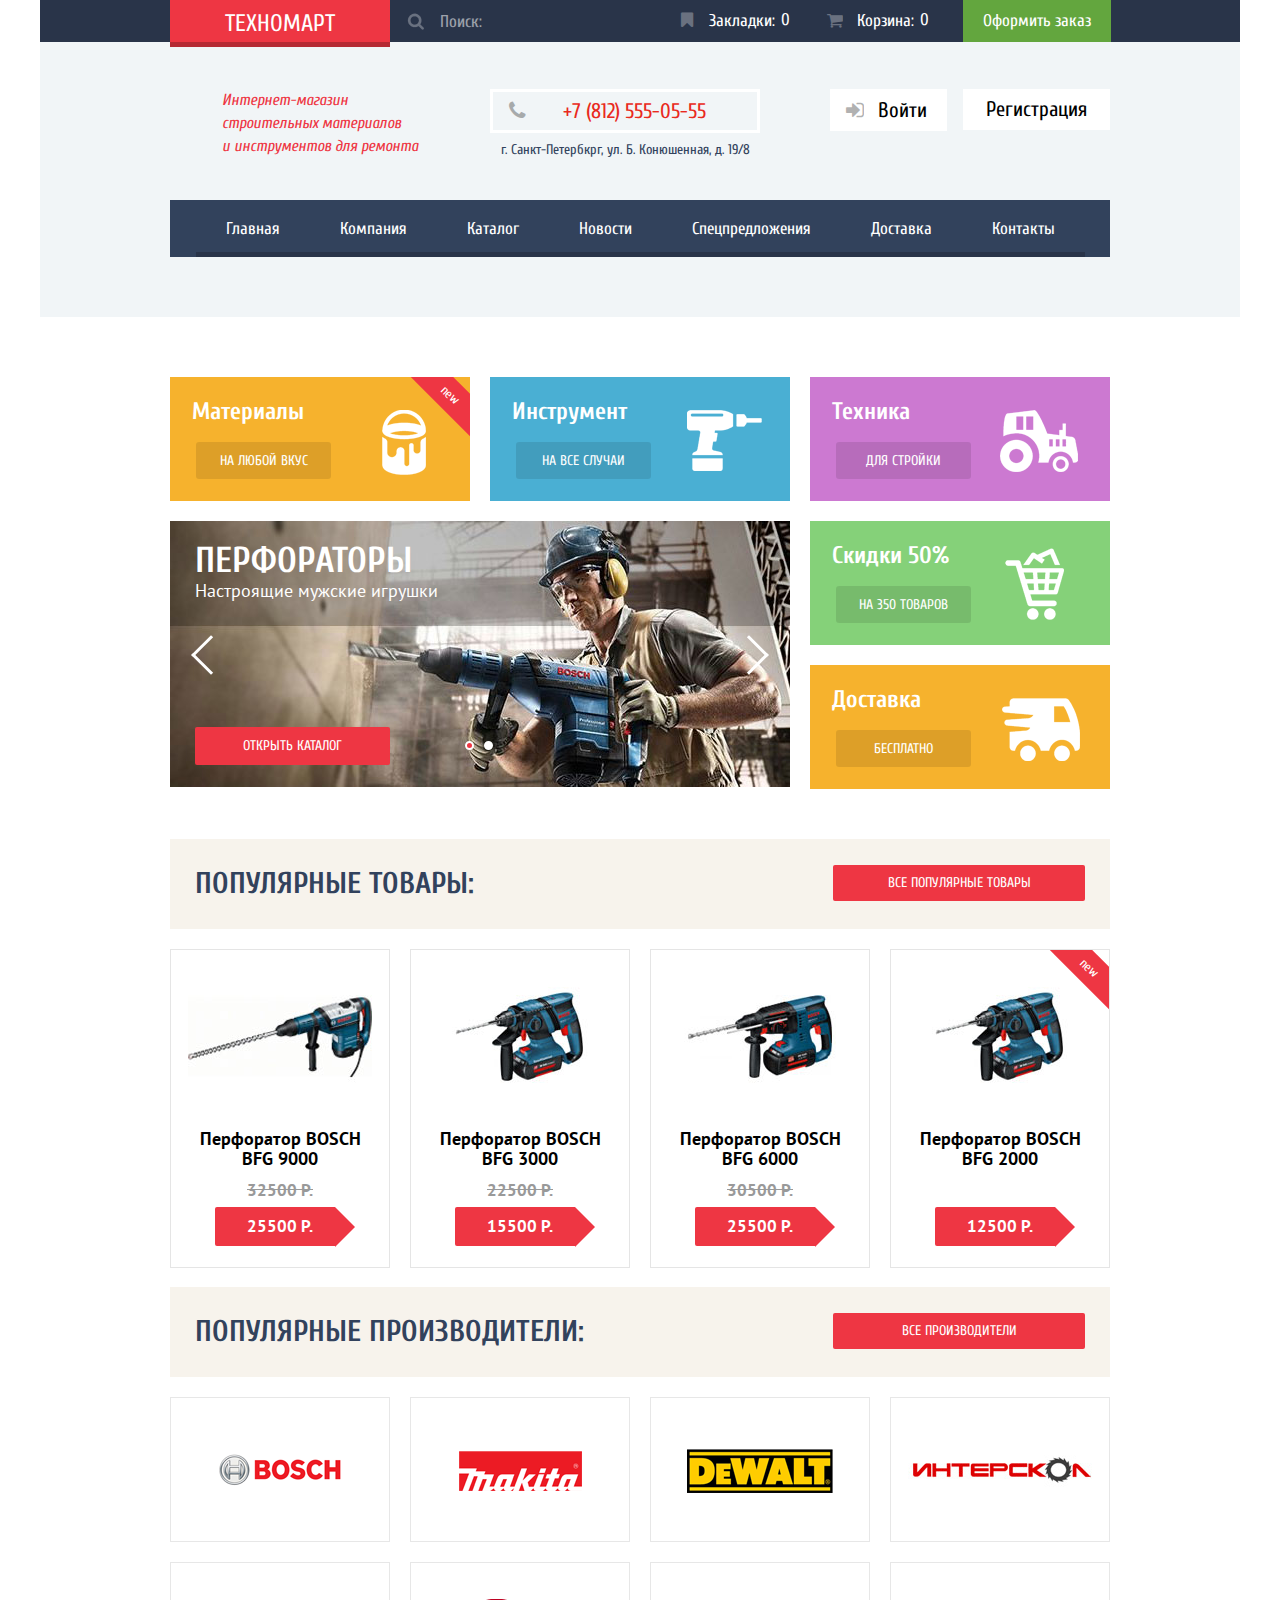
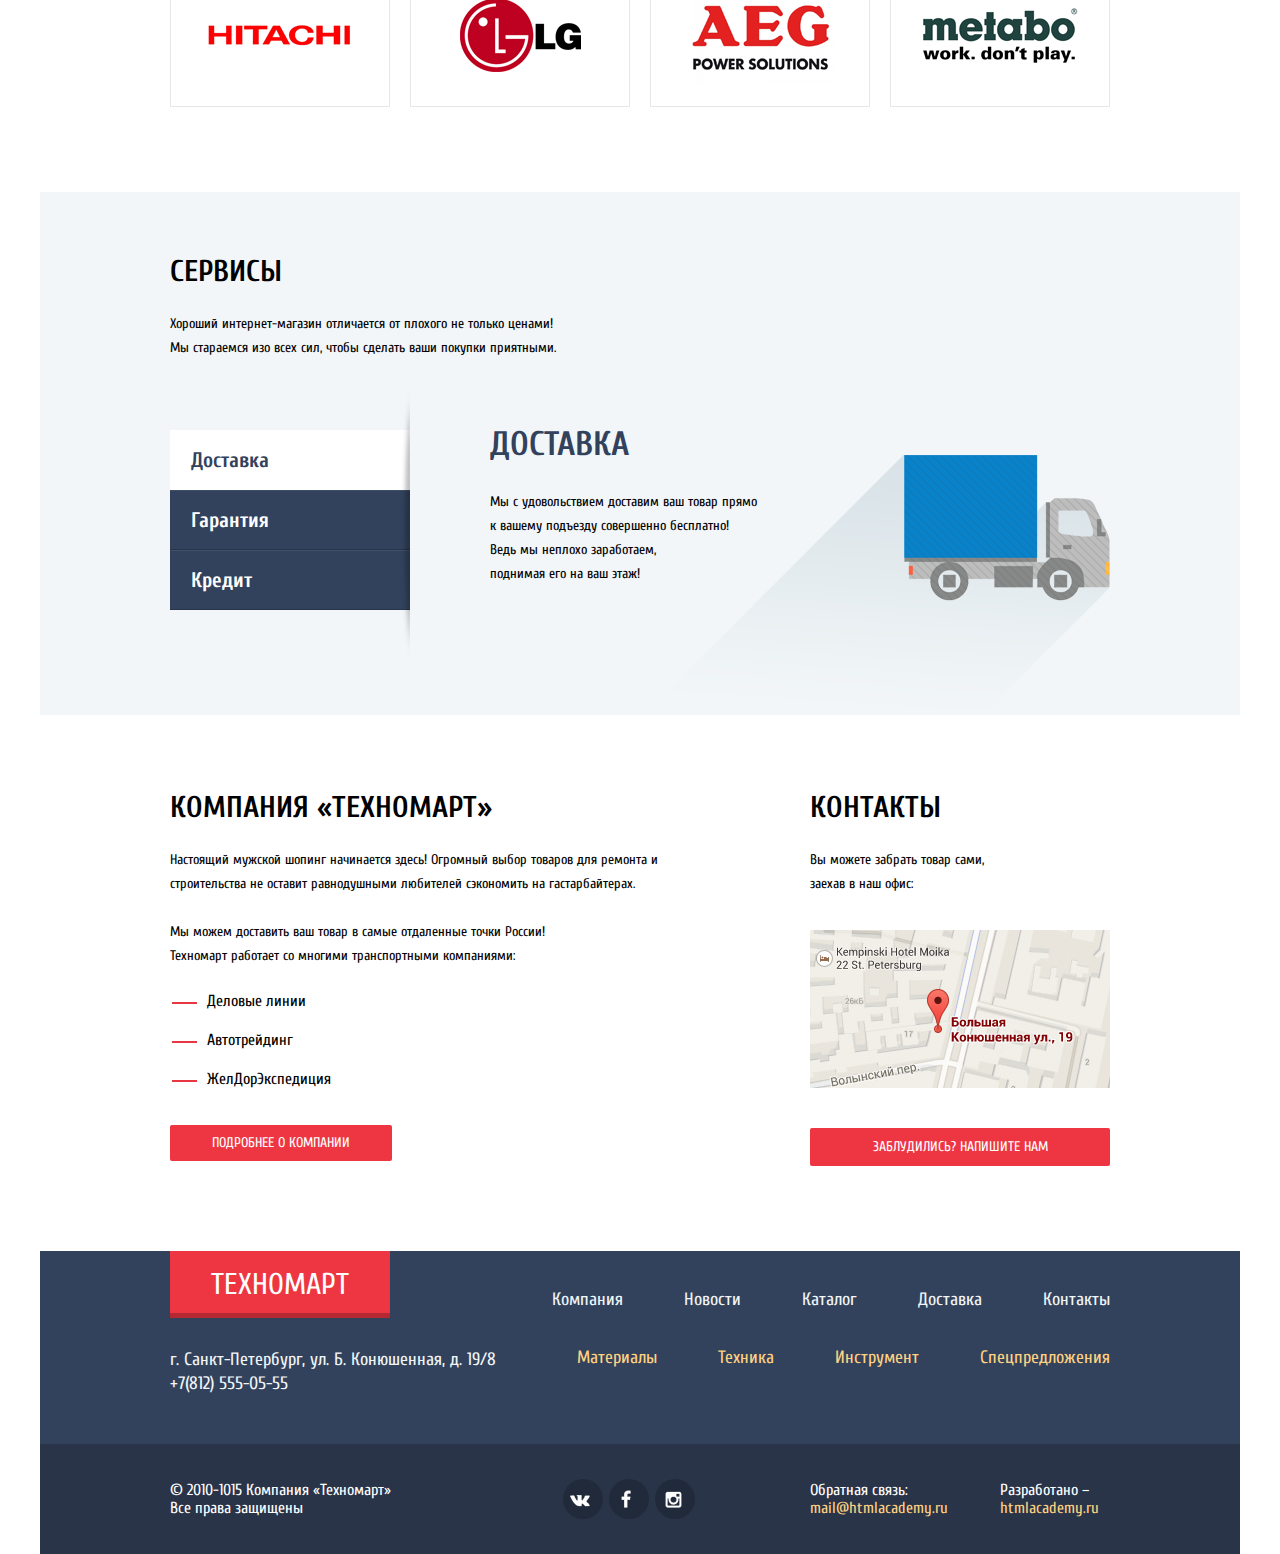
<file: index.html>
<!DOCTYPE html>
<html lang="ru">
  <head>
    <meta charset="utf-8">
    <title>Техномарт Главная</title>
    <link href="https://fonts.googleapis.com/css?family=Cuprum:400,400i,700,700i&subset=cyrillic" rel="stylesheet"> 
    <link href="https://fonts.googleapis.com/css?family=PT+Sans:400,700&subset=cyrillic" rel="stylesheet">
	<link rel="stylesheet" href="css/normalize.css">
    <link href="css/style.css" rel="stylesheet">
  </head>
  
  <body>
    <header>
	  <div class="container clearfix">
	    <div class="info-order-menu">
		  <a class="technomart-logo" href="index.html">Техномарт</a>
          <form class="info-order-form" name="info-order" action="#" method="post" >
            <ul>
			  <li>
			    <input class="search-field" id="search" type="search" name="search-word" placeholder="Поиск:">
			  </li>
			  <li>
                <label for="bookmark"><span class="icon-bookmark"></span>Закладки:</label>
                <input class="bookmark-field" id="bookmark" type="text" name="bookmark-value" value="0">
              </li>
              <li>			
                <label for="basket"><span class="icon-basket"></span>Корзина:</label>
                <input class="basket-field" id="basket" type="text" name="basket-value" value="0">
              </li>
			</ul>
            <button class="order-field" name="order" type="submit">Оформить заказ</button>
          </form>
		</div>
		
		<div class="connection">
		  <p class="connection-info">
            Интернет-магазин строительных материалов<br>
            и инструментов для ремонта
          </p>
		  <div class="connection-office">
		    <p class="phone"><span class="icon-phone"></span>+7 (812) 555-05-55</p>
		    <p class="address">г. Санкт-Петербкрг, ул. Б. Конюшенная, д. 19/8</p>
		  </div>
		  
		  <div class="connection-user clearfix">
		    <a class="user-entry" href="#"><span class="icon-login"></span>Войти</a>
		    <a class="user-registration" href="#">Регистрация</a>
		  </div>
		</div>
		
		<nav class="header-main-menu">
		  <ul>
            <li><a href="index.html">Главная</a></li>
            <li><a href="#">Компания</a></li>
            <li><a href="catalog.html">Каталог</a></li>
            <li><a href="#">Новости</a></li>
			<li><a href="#">Спецпредложения</a></li>
			<li><a href="#">Доставка</a></li>
			<li><a href="#">Контакты</a></li>
          </ul>
		</nav>
	  </div>
	</header>

	<main class="container">
	  <section class="promo clearfix">
        <div class="promo-block promo-materials new">
	      <p>Материалы</p>
	      <a class="promo-btn" href="#">На любой вкус</a>
	    </div>
	  
	    <div class="promo-block promo-instrument">
	      <p>Инструмент</p>
	      <a class="promo-btn" href="#">На все случаи</a>
	    </div>
	  
	    <div class="promo-block promo-technics">
	      <p>Техника</p>
	      <a class="promo-btn" href="#">Для стройки</a>
	    </div>
        
        <div class="promo-slider">
	      <input type="radio" id="promo-slide-1" name="toggle1" checked>
          <input type="radio" id="promo-slide-2" name="toggle1">
        
          <div class="controls-left">
            <label for="promo-slide-1"></label>
            <label for="promo-slide-2"></label>
          </div>
          
          <div class="controls-right">
            <label for="promo-slide-1"></label>
            <label for="promo-slide-2"></label>
          </div>
          
          <div class="active-mark">
            <label for="promo-slide-1"></label>
            <label for="promo-slide-2"></label>
          </div>
          
          <div class="promo-slides">
            <div class="promo-slide-1">  
		      <h2>Перфораторы</h2>
		      <p>Настроящие мужские игрушки</p> 
		    </div>
				
		    <div class="promo-slide-2">
		      <h2>Дрели</h2>
		      <p>Соседям на радость!</p> 
		    </div>
          </div>
		
		  <a class="main-btn" href="#">Открыть каталог</a>
		</div>
	  
	    <div class="promo-block promo-discount">
	      <p>Скидки 50%</p>
	      <a class="promo-btn" href="#">На 350 товаров</a>
	    </div>
	  
	    <div class="promo-block promo-delivery">
	      <p>Доставка</p>
	      <a class="promo-btn" href="#">Бесплатно</a>
	    </div>
	  </section>
	  
	  <section class="popular-products">
	    <div class="popular-header">
		  <h2>Популярные товары:</h2>
		  <a class="main-btn" href="#">Все популярные товары</a>
		  
		</div>
		
		<div class="catalog-item">
		  <div class="wrapper">
            <form class="buy-form" name="buy" action="#" method="post">
              <button class="inner-btn buy-btn" type="submit"><span class="icon-basket"></span><a href="#">Купить</a></button>
              <button class="inner-btn bookmark-btn" type="submit">В закладки</button>
            </form>
            <img src="img/perforator-9000.jpg" width="184" height="164" alt="Перфоратор BOSCH BFG 9000">            
          </div>
          
          <div class="modal-basket">
            <button class="modal-close" type="button">Закрыть</button>
            <p>Товар добавлен в корзину!</p>
            <div class="modal-basket-btn clearfix">
              <a class="main-btn basket-btn-1" href="#">Оформить заказ</a>
              <a class="main-btn basket-btn-2" href="#">Продолжить покупки</a>
            </div>
          </div>
                     
		  <p>Перфоратор BOSCH BFG 9000</p>
		  <p class="catalog-old-price">32500 р.</p>
		  <p class="catalog-price">25500 р.</p>
		</div>
		  
		<div class="catalog-item">
		  <div class="wrapper">
            <form class="buy-form" name="buy" action="#" method="post" >
              <button class="inner-btn buy-btn" type="submit"><span class="icon-basket"></span><a href="#">Купить</a></button>
              <button class="inner-btn bookmark-btn" type="submit">В закладки</button>
            </form>
              <img src="img/perforator-3000.jpg" width="184" height="164" alt="Перфоратор BOSCH BFG 3000">              
          </div>
          
          <div class="modal-basket">
            <button class="modal-close" type="button">Закрыть</button>
            <p>Товар добавлен в корзину!</p>
            <div class="modal-basket-btn clearfix">
              <a class="main-btn basket-btn-1" href="#">Оформить заказ</a>
              <a class="main-btn basket-btn-2" href="#">Продолжить покупки</a>
            </div>
          </div>
          
		  <p>Перфоратор BOSCH BFG 3000</p>
		  <p class="catalog-old-price">22500 р.</p>
		  <p class="catalog-price">15500 р.</p>
	    </div>
		  
		<div class="catalog-item">
		  <div class="wrapper">
            <form class="buy-form" name="buy" action="#" method="post" >
              <button class="inner-btn buy-btn" type="submit"><span class="icon-basket"></span><a href="#">Купить</a></button>
              <button class="inner-btn bookmark-btn" type="submit">В закладки</button>
            </form>
            <img src="img/perforator-6000.jpg" width="184" height="164" alt="Перфоратор BOSCH BFG 6000">              
         </div>
         
         <div class="modal-basket">
            <button class="modal-close" type="button">Закрыть</button>
            <p>Товар добавлен в корзину!</p>
            <div class="modal-basket-btn clearfix">
              <a class="main-btn basket-btn-1" href="#">Оформить заказ</a>
              <a class="main-btn basket-btn-2" href="#">Продолжить покупки</a>
            </div>
          </div>
         
		 <p>Перфоратор BOSCH BFG 6000</p>
		 <p class="catalog-old-price">30500 р.</p>
		 <p class="catalog-price">25500 р.</p>
	    </div>
		  
		<div class="catalog-item new">
		  <div class="wrapper">
            <form class="buy-form" name="buy" action="#" method="post" >
              <button class="inner-btn buy-btn" type="submit"><span class="icon-basket"></span><a href="#">Купить</a></button>
              <button class="inner-btn bookmark-btn" type="submit">В закладки</button>
            </form>
            <img src="img/perforator-2000.jpg" width="184" height="164" alt="Перфоратор BOSCH BFG 2000">              
         </div>
         
         <div class="modal-basket">
            <button class="modal-close" type="button">Закрыть</button>
            <p>Товар добавлен в корзину!</p>
            <div class="modal-basket-btn clearfix">
              <a class="main-btn basket-btn-1" href="#">Оформить заказ</a>
              <a class="main-btn basket-btn-2" href="#">Продолжить покупки</a>
            </div>
          </div>
         
		 <p>Перфоратор BOSCH BFG 2000</p>
		 <p class="catalog-old-price"></p>
		 <p class="catalog-price">12500 р.</p>
	   </div>		  	   		  
	 
	  </section>
	  
	  <section class="popular-brends">
        <div class="popular-header">
		  <h2>Популярные производители:</h2>
		  <a class="main-btn" href="#">Все производители</a>
		</div>
        
        <div class="container">
		  <a class="brend-item" href="#">
            <img src="img/logo-bosch.png" width="126" height="37" alt="Компания BOSCH">
          </a>
          <a class="brend-item" href="#">
            <img src="img/logo-makita.png" width="123" height="40" alt="Компания Makita">
          </a>
          <a class="brend-item" href="#">
            <img src="img/logo-DeWalt.png" width="146" height="44" alt="Компания DeWALT">
          </a>
          <a class="brend-item" href="#">
            <img src="img/logo-interscol.png" width="184" height="32" alt="Компания Интерскол">
          </a>
          <a class="brend-item" href="#">
            <img src="img/logo-hitachi.png" width="169" height="31" alt="Компания Hitachi">
          </a>
		  <a class="brend-item" href="#">
            <img src="img/logo-LG.png" width="121" height="73" alt="Компания LG">
          </a>
          <a class="brend-item" href="#">
            <img src="img/logo-AEG.png" width="151" height="96" alt="Компания AEG Power Solution">
          </a>
          <a class="brend-item" href="#">
            <img src="img/logo-metabo.png" width="155" height="55" alt="Компания Metabowerke">
          </a>            
		</div>
      </section>
	  
	  <section class="service-descript">
        <div class="service-block">
          <h2>Сервисы</h2>
          <p>
            Хороший интернет-магазин отличается от плохого не только ценами!
            Мы стараемся изо всех сил, чтобы сделать ваши покупки приятными.
          </p>
        </div>
        
        <div class="service-slider clearfix">
		
		  <input type="radio" id="service-slide-1" name="toggle2" checked>
          <input type="radio" id="service-slide-2" name="toggle2">
          <input type="radio" id="service-slide-3" name="toggle2">
        
          <div class="service-slider-controls">
            <ul>
			  <li><label for="service-slide-1">Доставка</label></li>
              <li><label for="service-slide-2">Гарантия</label></li>
              <li><label for="service-slide-3">Кредит</label></li>
			</ul>
          </div>
		  
          <div class="service-slides">
            <div class="service-slide-1">
              <h2>Доставка</h2>
              <p>
                Мы с удовольствием доставим ваш товар прямо
                к вашему подъезду совершенно бесплатно!<br>
                Ведь мы неплохо заработаем,<br>
                поднимая его на ваш этаж!
              </p>
		    </div>
		
		    <div class="service-slide-2">
              <h2>Гарантия</h2>
              <p>
                Если купленный у нас товар поломается или заискрит,<br>
			    а также в случае пожара, спровоцированного его возгоранием,
			    вы всегда можете быть уверены в нашей гарантии.
			    Мы обменяем сгоревший товар на новый.<br>
			    Дом уж восстановите как-нибудь сами.
              </p>
		    </div>
		
		    <div class="service-slide-3">
              <h2>Кредит</h2>
              <p>
                Залезть в долговую яму стало проще!<br>
			    Кредитные консультанты придут к вам на помощь.
              </p>
              <a class="main-btn" href="">Отправить заявку</a>
            </div>
          </div>
        </div>  
	  </section>
	  
	  <section class="info-contacts clearfix">
        <div class="info-technomart">
          <h2>Компания <q>Техномарт</q></h2>
          <p>
            Настоящий мужской шопинг начинается здесь! Огромный выбор товаров для ремонта
            и строительства не оставит равнодушными любителей сэкономить на гастарбайтерах.
          </p>
          <p>
            Мы можем доставить ваш товар в самые отдаленные точки России!<br>
            Техномарт работает со многими транспортными компаниями:
          </p>
          
          <ul>
            <li>Деловые линии</li>
            <li>Автотрейдинг</li>
            <li>ЖелДорЭкспедиция</li>
          </ul>
          
          <a class="main-btn" href="#">Подробнее о компании</a>
        </div>
        
        <div class="contacts-technomart">
          <h2>Контакты</h2>
          <p>
            Вы можете забрать товар сами,<br>
            заехав в наш офис:
          </p>
          
          <a class="open-map" href="#">
            <img src="img/map.jpg" width="300" height="158" alt="Техномарт на карте города">
          </a>
          <a class="main-btn mail-btn" href="#">Заблудились? Напишите нам</a>
        </div>
        
        <div class="modal-map">
          <button class="modal-close" type="button">Закрыть</button>
          <iframe src="https://www.google.com/maps/embed?pb=!1m18!1m12!1m3!1d3996.995447404222!2d30.311175299625404!3d59.94047630778455!2m3!1f0!2f0!3f0!3m2!1i1024!2i768!4f13.1!3m3!1m2!1s0x4696310fca5ba729%3A0xea9c53d4493c879f!2z0JHQvtC70YzRiNCw0Y8g0JrQvtC90Y7RiNC10L3QvdCw0Y8g0YPQuy4sIDE5LCDQodCw0L3QutGCLdCf0LXRgtC10YDQsdGD0YDQsywgMTkxMTg2!5e0!3m2!1sru!2sru!4v1472500054270" width="940" height="450" style="border:0" allowfullscreen></iframe>
        </div>
        
        <div class="modal-mail">
          <button class="modal-close" type="button">Закрыть</button>
          <form class="mail-form" name="email-message" action="#" method="post">
            <div class="mail-wrapper">
              <label for="mail-name">Ваше имя:</label>
              <input class="message-name" id="mail-name" type="text" name="user-name" placeholder="Представьтесь, пожалуйста" required>
            </div>
            
            <div class="mail-wrapper">
              <label for="email">Ваш e-mail:</label>
              <input class="message-email" id="email" type="text" name="user-email" placeholder="Для отправки ответа" required>
            </div>
            
            <div class="mail-wrapper">
              <label for="mail-text">Текст письма:</label>
              <textarea class="message-text" id="mail-text" name="user-mail" placeholder="В свободной форме"></textarea>
            </div>
            </form>
            <div class="mail-submit">
              <button class="main-btn submit-btn" type="submit" form="mail-form">Отправить</button> 
            </div>
          
        </div>
        
	  </section>
    </main>
	
	<footer class="container clearfix">
	  <div class="footer-contacts-menu clearfix">
	    <div class="footer-contacts">
          <a class="technomart-logo">Техномарт</a>
          <p>
            г. Санкт-Петербург, ул. Б. Конюшенная, д. 19/8
            +7(812) 555-05-55
          </p>
        </div>
          
        <div class="footer-menu">
          <nav class="footer-main-menu">
		    <ul>
              <li><a href="#">Компания</a></li>
              <li><a href="#">Новости</a></li>
              <li><a href="catalog.html">Каталог</a></li>
              <li><a href="#">Доставка</a></li>
		      <li><a href="#">Контакты</a></li>
            </ul>
		  </nav>
          
          <nav class="footer-promo-menu">
		    <ul>
              <li><a href="#">Материалы</a></li>
              <li><a href="#">Техника</a></li>
              <li><a href="#">Инструмент</a></li>
              <li><a href="#">Спецпредложения</a></li>
		    </ul>
	      </nav>
        </div>
      </div> 
	  	  
	  <div class="footer-requisites clearfix">
        <div class="footer-copyright">
          <p>
            &copy; 2010-1015 Компания <q>Техномарт</q>
            Все права защищены
          </p>
        </div>
        
       <div class="footer-link">
          <p>
            Разработано &ndash;
            <a href="http://htmlacademy.ru" target="_blank">htmlacademy.ru</a>
          </p> 
        </div>
        
        <div class="footer-link">
          <p>
            Обратная связь:
            <a href="mailto:mail@htmlacademy.ru">mail@htmlacademy.ru</a>
          </p> 
        </div>
                
        <div class="footer-social">
          <a class="social-btn social-btn-vk" href="#">vk</a>
          <a class="social-btn social-btn-fb" href="#">fb</a>
          <a class="social-btn social-btn-inst" href="#">inst</a>
        </div>
      </div>
	</footer>
	
	<script src="js/popup-basket.js"></script>
	<script src="js/popup-mail.js"></script>
    <script src="js/popup-map.js"></script>
	
  </body>
</html>
</file>
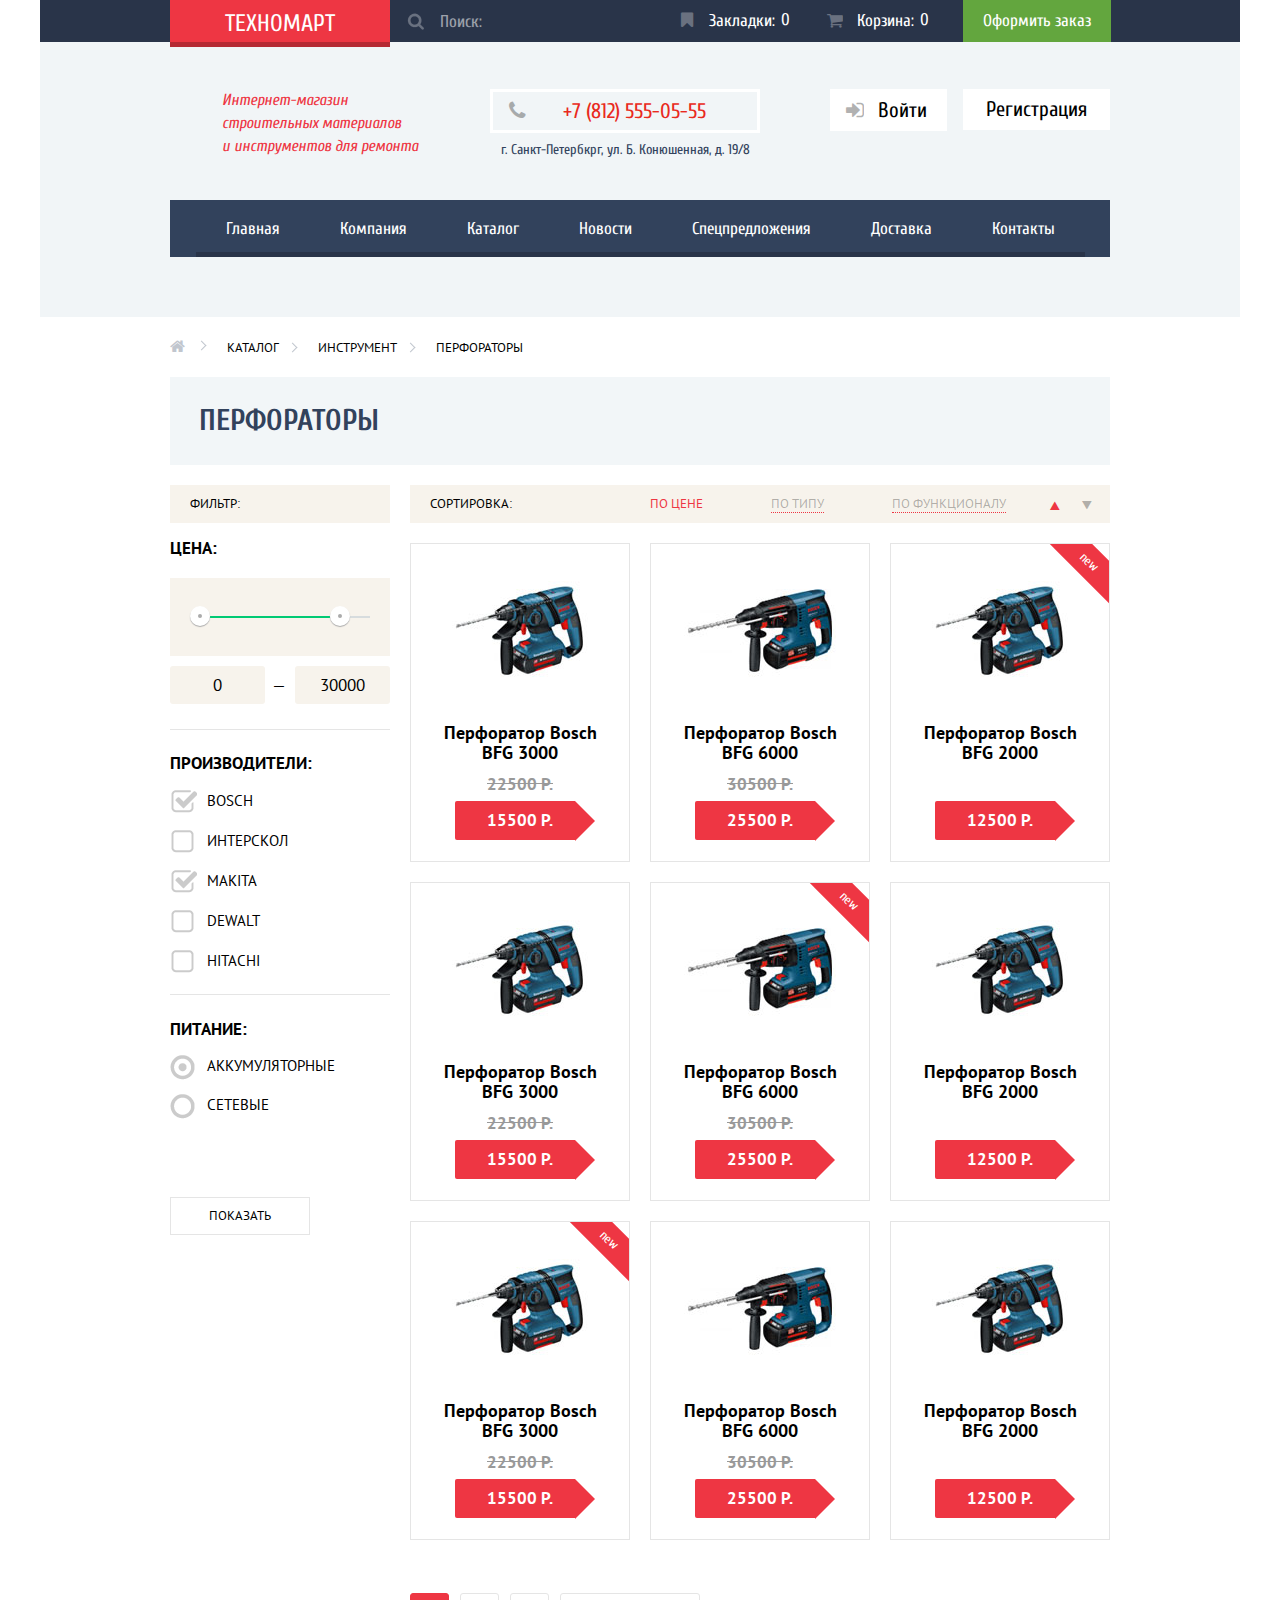
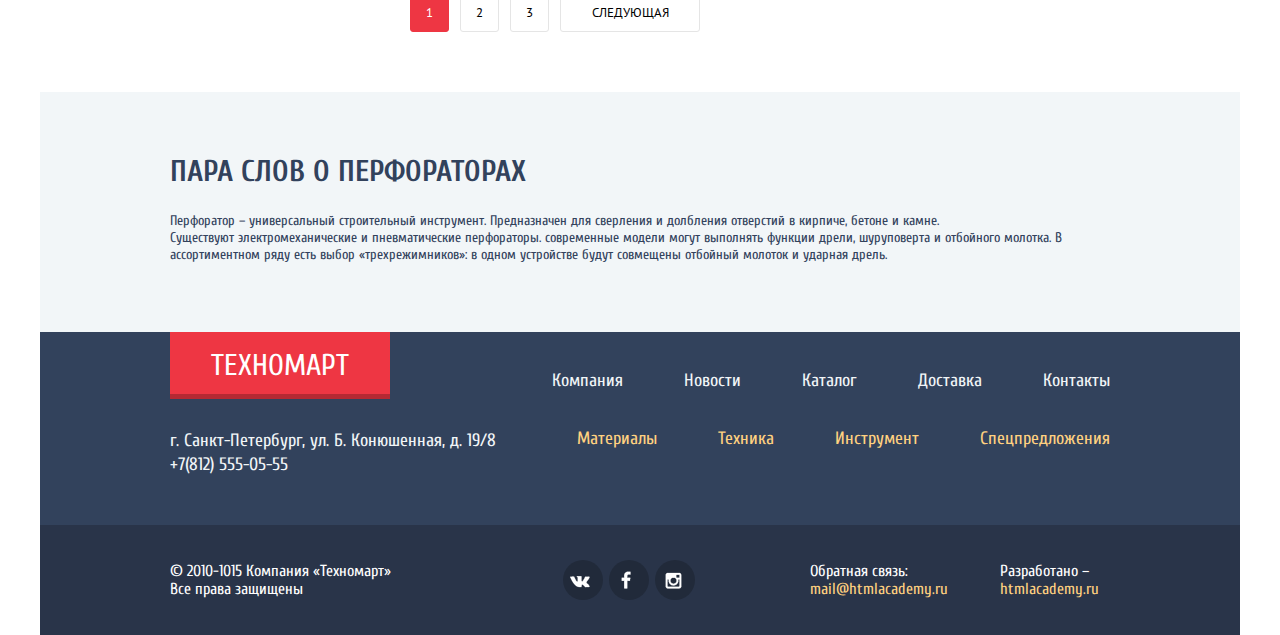
<file: catalog.html>
<!DOCTYPE html>
<html lang="ru">
  <head>
    <meta charset="utf-8">
    <title>Техномарт Каталог</title>
    <link href="https://fonts.googleapis.com/css?family=Cuprum:400,400i,700,700i&subset=cyrillic" rel="stylesheet"> 
    <link href="https://fonts.googleapis.com/css?family=PT+Sans:400,700&subset=cyrillic" rel="stylesheet">
	<link rel="stylesheet" href="css/normalize.css">
    <link href="css/style.css" rel="stylesheet">
  </head>
  
  <body>
    <header>
	  <div class="container clearfix">
	    <div class="info-order-menu">
		  <a class="technomart-logo" href="index.html">Техномарт</a>
          <form class="info-order-form" name="info-order" action="#" method="post" >
            <ul>
			  <li>
			    <input class="search-field" id="search" type="search" name="search-word" placeholder="Поиск:">
			  </li>
			  <li>
                <label for="bookmark"><span class="icon-bookmark"></span>Закладки:</label>
                <input class="bookmark-field" id="bookmark" type="text" name="bookmark-value" value="0">
              </li>
              <li>			
                <label for="basket"><span class="icon-basket"></span>Корзина:</label>
                <input class="basket-field" id="basket" type="text" name="basket-value" value="0">
              </li>
			</ul>
            <button class="order-field" name="order" type="submit">Оформить заказ</button>
          </form>
		</div>
		
		<div class="connection">
		  <p class="connection-info">
            Интернет-магазин строительных материалов<br>
            и инструментов для ремонта
          </p>
		  <div class="connection-office">
		    <p class="phone"><span class="icon-phone"></span>+7 (812) 555-05-55</p>
		    <p class="address">г. Санкт-Петербкрг, ул. Б. Конюшенная, д. 19/8</p>
		  </div>
		  
		  <div class="connection-user clearfix">
		    <a class="user-entry" href="#"><span class="icon-login"></span>Войти</a>
		    <a class="user-registration" href="#">Регистрация</a>
		  </div>
		</div>
		
		<nav class="header-main-menu">
		  <ul>
            <li><a href="index.html">Главная</a></li>
            <li><a href="#">Компания</a></li>
            <li><a href="catalog.html">Каталог</a></li>
            <li><a href="#">Новости</a></li>
			<li><a href="#">Спецпредложения</a></li>
			<li><a href="#">Доставка</a></li>
			<li><a href="#">Контакты</a></li>
          </ul>
		</nav>
	  </div>
	</header>

	<main class="container clearfix">
	  <section class="inner-header">
        <ul class="breadcrumbs">
          <li><a class="home" href="index.html"><span class="icon-home"></span></a></li>
          <li><a href="#">Каталог</a></li>
          <li><a href="#">Инструмент</a></li>
          <li class="current"><a>Перфораторы</a></li>
        </ul>
        <h1>Перфораторы</h1>
      </section>
       
      <section class="catalog clearfix">
        <aside class="catalog-filter">
          <p>Фильтр:</p>
        
          <form class="catalog-filter-form" name="filter-option" action="#" method="post" target="_blank">
            <fieldset class="filter-price">
              <legend>Цена:</legend>
              <div class="price-range">
                <div class="price-range-line">
                  <div class="price-medium-line"></div>
                  <div class="price-range-slide slide-left"></div>
                  <div class="price-range-slide slide-right"></div>
				</div>
              </div>
                  
              <div class="price-value">
                <label for="price-min"></label>
                <input id="price-min" type="text" name="min-price" value="0">
                <span>&mdash;</span>
                <label for="price-max"></label>
                <input id="price-max" type="text" name="max-price" value="30000">
              </div>
            </fieldset>
          
            <fieldset class="filter-brend">
              <legend>Производители:</legend>
              <ul>
                <li>
                  <input id="bosch" type="checkbox" name="bosch-brand" checked>
                  <label for="bosch">BOSCH</label>
                </li>
                <li>
                  <input id="interscol" type="checkbox" name="interscol-brand">
                  <label for="interscol">Интерскол</label>
                </li>
                <li>
                  <input id="makita" type="checkbox" name="makita-brend" checked>
                  <label for="makita">Makita</label>
                </li>
                <li>
                  <input id="dewalt" type="checkbox" name="dewalt-brend">
                  <label for="dewalt">DeWALT</label>
                </li>
                <li>
                  <input id="hitachi" type="checkbox" name="hitachi-brend">
                  <label for="hitachi">Hitachi</label>
                </li>
              </ul>
            </fieldset>
          
            <fieldset class="filter-power">
              <legend>Питание:</legend>
              <ul>
                <li>
                  <input id="accumul" type="radio" name="select-power" value="power-1" checked>
                  <label for="accumul">Аккумуляторные</label>
                </li>
                <li>
                  <input id="network" type="radio" name="select-power" value="power-2">
                  <label for="network">Сетевые</label>
                </li>
              </ul>
            </fieldset>
            
            <button class="filter-btn" type="submit">Показать</button>
          </form>
        </aside>
      
        <div class="catalog-content">
          <div class="catalog-sorting clearfix">
            <span>Сортировка:</span>
            <a class="current">по цене</a>
            <a href="#">по типу</a>
            <a href="#">по функционалу</a>
          
            <div class="sorting-arrow">
              <a class="icon-up-dir current" href="#"></a>
              <a class="icon-down-dir"></a>
            </div>
          </div>
        
          <div class="catalog-item">
            <div class="wrapper">
		      <form class="buy-form" name="buy" action="#" method="post" >
                <button class="buy-btn" type="submit"><span class="icon-basket"></span><a href="#">Купить</a></button>
                <button class="bookmark-btn" type="submit">В закладки</button>
              </form>
              <img src="img/perforator-3000.jpg" width="184" height="164" alt="Перфоратор BOSCH BFG 3000">
            </div>
            
            <div class="modal-basket">
            <button class="modal-close" type="button">Закрыть</button>
            <p>Товар добавлен в корзину!</p>
            <div class="modal-basket-btn clearfix">
              <a class="main-btn basket-btn-1" href="#">Оформить заказ</a>
              <a class="main-btn basket-btn-2" href="#">Продолжить покупки</a>
            </div>
          </div>
                         
            <p>Перфоратор Bosch BFG 3000</p>
			<p class="catalog-old-price">22500 р.</p>
			<p class="catalog-price">15500 р.</p>
		  </div>
		  
		  <div class="catalog-item">
            <div class="wrapper">
		      <form class="buy-form" name="buy" action="#" method="post" >
                <button class="buy-btn" type="submit"><span class="icon-basket"></span><a href="#">Купить</a></button>
                <button class="bookmark-btn" type="submit">В закладки</button>
              </form>
              <img src="img/perforator-6000.jpg" width="184" height="164" alt="Перфоратор BOSCH BFG 6000">
            </div>
            
            <div class="modal-basket">
            <button class="modal-close" type="button">Закрыть</button>
            <p>Товар добавлен в корзину!</p>
            <div class="modal-basket-btn clearfix">
              <a class="main-btn basket-btn-1" href="#">Оформить заказ</a>
              <a class="main-btn basket-btn-2" href="#">Продолжить покупки</a>
            </div>
          </div>
                     
            <p>Перфоратор Bosch BFG 6000</p>
			<p class="catalog-old-price">30500 р.</p>
			<p class="catalog-price">25500 р.</p>
		  </div>
		  
		  <div class="catalog-item new">
		    <div class="wrapper">  
              <form class="buy-form" name="buy" action="#" method="post" >
                <button class="buy-btn" type="submit"><span class="icon-basket"></span><a href="#">Купить</a></button>
                <button class="bookmark-btn" type="submit">В закладки</button>
              </form>
              <img src="img/perforator-2000.jpg" width="184" height="164" alt="Перфоратор BOSCH BFG 2000">              
            </div>
            
            <div class="modal-basket">
            <button class="modal-close" type="button">Закрыть</button>
            <p>Товар добавлен в корзину!</p>
            <div class="modal-basket-btn clearfix">
              <a class="main-btn basket-btn-1" href="#">Оформить заказ</a>
              <a class="main-btn basket-btn-2" href="#">Продолжить покупки</a>
            </div>
          </div>
            
			<p>Перфоратор Bosch BFG 2000</p>
			<p class="catalog-old-price"></p>
			<p class="catalog-price">12500 р.</p>
		  </div>
          
          <div class="catalog-item">
		    <div class="wrapper">
              <form class="buy-form" name="buy" action="#" method="post" >
                <button class="buy-btn" type="submit"><span class="icon-basket"></span><a href="#">Купить</a></button>
                <button class="bookmark-btn" type="submit">В закладки</button>
              </form>
              <img src="img/perforator-3000.jpg" width="184" height="164" alt="Перфоратор BOSCH BFG 3000">              
            </div>
            
            <div class="modal-basket">
            <button class="modal-close" type="button">Закрыть</button>
            <p>Товар добавлен в корзину!</p>
            <div class="modal-basket-btn clearfix">
              <a class="main-btn basket-btn-1" href="#">Оформить заказ</a>
              <a class="main-btn basket-btn-2" href="#">Продолжить покупки</a>
            </div>
          </div>
            
			<p>Перфоратор Bosch BFG 3000</p>
			<p class="catalog-old-price">22500 р.</p>
			<p class="catalog-price">15500 р.</p>
		  </div>
		  
		  <div class="catalog-item new">
		    <div class="wrapper">
              <form class="buy-form" name="buy" action="#" method="post" >
                <button class="buy-btn" type="submit"><span class="icon-basket"></span><a href="#">Купить</a></button>
                <button class="bookmark-btn" type="submit">В закладки</button>
              </form>
              <img src="img/perforator-6000.jpg" width="184" height="164" alt="Перфоратор BOSCH BFG 6000">              
            </div>
            
            <div class="modal-basket">
            <button class="modal-close" type="button">Закрыть</button>
            <p>Товар добавлен в корзину!</p>
            <div class="modal-basket-btn clearfix">
              <a class="main-btn basket-btn-1" href="#">Оформить заказ</a>
              <a class="main-btn basket-btn-2" href="#">Продолжить покупки</a>
            </div>
          </div>
            
			<p>Перфоратор Bosch BFG 6000</p>
			<p class="catalog-old-price">30500 р.</p>
			<p class="catalog-price">25500 р.</p>
		  </div>
		  
		  <div class="catalog-item">
		    <div class="wrapper">
              <form class="buy-form" name="buy" action="#" method="post" >
                <button class="buy-btn" type="submit"><span class="icon-basket"></span><a href="#">Купить</a></button>
                <button class="bookmark-btn" type="submit">В закладки</button>
              </form>
              <img src="img/perforator-2000.jpg" width="184" height="164" alt="Перфоратор BOSCH BFG 2000">              
            </div>
            
            <div class="modal-basket">
            <button class="modal-close" type="button">Закрыть</button>
            <p>Товар добавлен в корзину!</p>
            <div class="modal-basket-btn clearfix">
              <a class="main-btn basket-btn-1" href="#">Оформить заказ</a>
              <a class="main-btn basket-btn-2" href="#">Продолжить покупки</a>
            </div>
          </div>
            
			<p>Перфоратор Bosch BFG 2000</p>
			<p class="catalog-old-price"></p>
			<p class="catalog-price">12500 р.</p>
		  </div>
          
          <div class="catalog-item new">
		    <div class="wrapper">
              <form class="buy-form" name="buy" action="#" method="post" >
                <button class="buy-btn" type="submit"><span class="icon-basket"></span><a href="#">Купить</a></button>
                <button class="bookmark-btn" type="submit">В закладки</button>
              </form>
              <img src="img/perforator-3000.jpg" width="184" height="164" alt="Перфоратор BOSCH BFG 3000">              
            </div>
            
            <div class="modal-basket">
            <button class="modal-close" type="button">Закрыть</button>
            <p>Товар добавлен в корзину!</p>
            <div class="modal-basket-btn clearfix">
              <a class="main-btn basket-btn-1" href="#">Оформить заказ</a>
              <a class="main-btn basket-btn-2" href="#">Продолжить покупки</a>
            </div>
          </div>
            
			<p>Перфоратор Bosch BFG 3000</p>
			<p class="catalog-old-price">22500 р.</p>
			<p class="catalog-price">15500 р.</p>
		  </div>
		  
		  <div class="catalog-item">
		    <div class="wrapper">
              <form class="buy-form" name="buy" action="#" method="post" >
                <button class="buy-btn" type="submit"><span class="icon-basket"></span><a href="#">Купить</a></button>
                <button class="bookmark-btn" type="submit">В закладки</button>
              </form>
              <img src="img/perforator-6000.jpg" width="184" height="164" alt="Перфоратор BOSCH BFG 6000">              
            </div>
            
            <div class="modal-basket">
            <button class="modal-close" type="button">Закрыть</button>
            <p>Товар добавлен в корзину!</p>
            <div class="modal-basket-btn clearfix">
              <a class="main-btn basket-btn-1" href="#">Оформить заказ</a>
              <a class="main-btn basket-btn-2" href="#">Продолжить покупки</a>
            </div>
          </div>
            
			<p>Перфоратор Bosch BFG 6000</p>
			<p class="catalog-old-price">30500 р.</p>
			<p class="catalog-price">25500 р.</p>
		  </div>
		  
		  <div class="catalog-item">
		    <div class="wrapper">
              <form class="buy-form" name="buy" action="#" method="post" >
                <button class="buy-btn" type="submit"><span class="icon-basket"></span><a href="#">Купить</a></button>
                <button class="bookmark-btn" type="submit">В закладки</button>
              </form>
              <img src="img/perforator-2000.jpg" width="184" height="164" alt="Перфоратор BOSCH BFG 2000">              
            </div>
            
            <div class="modal-basket">
            <button class="modal-close" type="button">Закрыть</button>
            <p>Товар добавлен в корзину!</p>
            <div class="modal-basket-btn clearfix">
              <a class="main-btn basket-btn-1" href="#">Оформить заказ</a>
              <a class="main-btn basket-btn-2" href="#">Продолжить покупки</a>
            </div>
          </div>
            
			<p>Перфоратор Bosch BFG 2000</p>
			<p class="catalog-old-price"></p>
			<p class="catalog-price">12500 р.</p>
		  </div>
               
          <div class="catalog-pagination">
            <a class="pagination-btn current">1</a>
            <a class="pagination-btn" href="#">2</a>
            <a class="pagination-btn" href="#">3</a>
            <a class="pagination-btn next" href="#">Следующая</a>
          </div>
        </div>
      </section>
       
      <section class="text-block inner-text-block">
        <h2>Пара слов о перфораторах</h2>
        <p>
          Перфоратор &ndash; универсальный строительный инструмент. 
          Предназначен для сверления и долбления отверстий в кирпиче, бетоне и камне.<br>
          Существуют электромеханические и пневматические перфораторы.
          современные модели могут выполнять функции дрели, шуруповерта и отбойного молотка. 
          В ассортиментном ряду есть выбор <q>трехрежимников</q>: 
          в одном устройстве будут совмещены отбойный молоток и ударная дрель.
        </p>
      </section>
   </main>
	
	<footer class="container clearfix">
	  <div class="footer-contacts-menu clearfix">
	    <div class="footer-contacts">
          <a class="technomart-logo" href="index.html">Техномарт</a>
          <p>
            г. Санкт-Петербург, ул. Б. Конюшенная, д. 19/8
            +7(812) 555-05-55
          </p>
        </div>
          
        <div class="footer-menu">
          <nav class="footer-main-menu">
		    <ul>
              <li><a href="#">Компания</a></li>
              <li><a href="#">Новости</a></li>
              <li><a href="catalog.html">Каталог</a></li>
              <li><a href="#">Доставка</a></li>
		      <li><a href="#">Контакты</a></li>
            </ul>
		  </nav>
          
          <nav class="footer-promo-menu">
		    <ul>
              <li><a href="#">Материалы</a></li>
              <li><a href="#">Техника</a></li>
              <li><a href="#">Инструмент</a></li>
              <li><a href="#">Спецпредложения</a></li>
		    </ul>
	      </nav>
        </div>
      </div> 
	  	  
	  <div class="footer-requisites clearfix">
        <div class="footer-copyright">
          <p>
            &copy; 2010-1015 Компания <q>Техномарт</q>
            Все права защищены
          </p>
        </div>
        
       <div class="footer-link">
          <p>
            Разработано &ndash;
            <a href="http://htmlacademy.ru" target="_blank">htmlacademy.ru</a>
          </p> 
        </div>
        
        <div class="footer-link">
          <p>
            Обратная связь:
            <a href="mailto:mail@htmlacademy.ru">mail@htmlacademy.ru</a>
          </p> 
        </div>
                
        <div class="footer-social">
          <a class="social-btn social-btn-vk" href="#">vk</a>
          <a class="social-btn social-btn-fb" href="#">fb</a>
          <a class="social-btn social-btn-inst" href="#">inst</a>
        </div>
      </div>
	</footer>
    
    <script src="js/popup-basket.js"></script>
    
  </body>
</html>
</file>
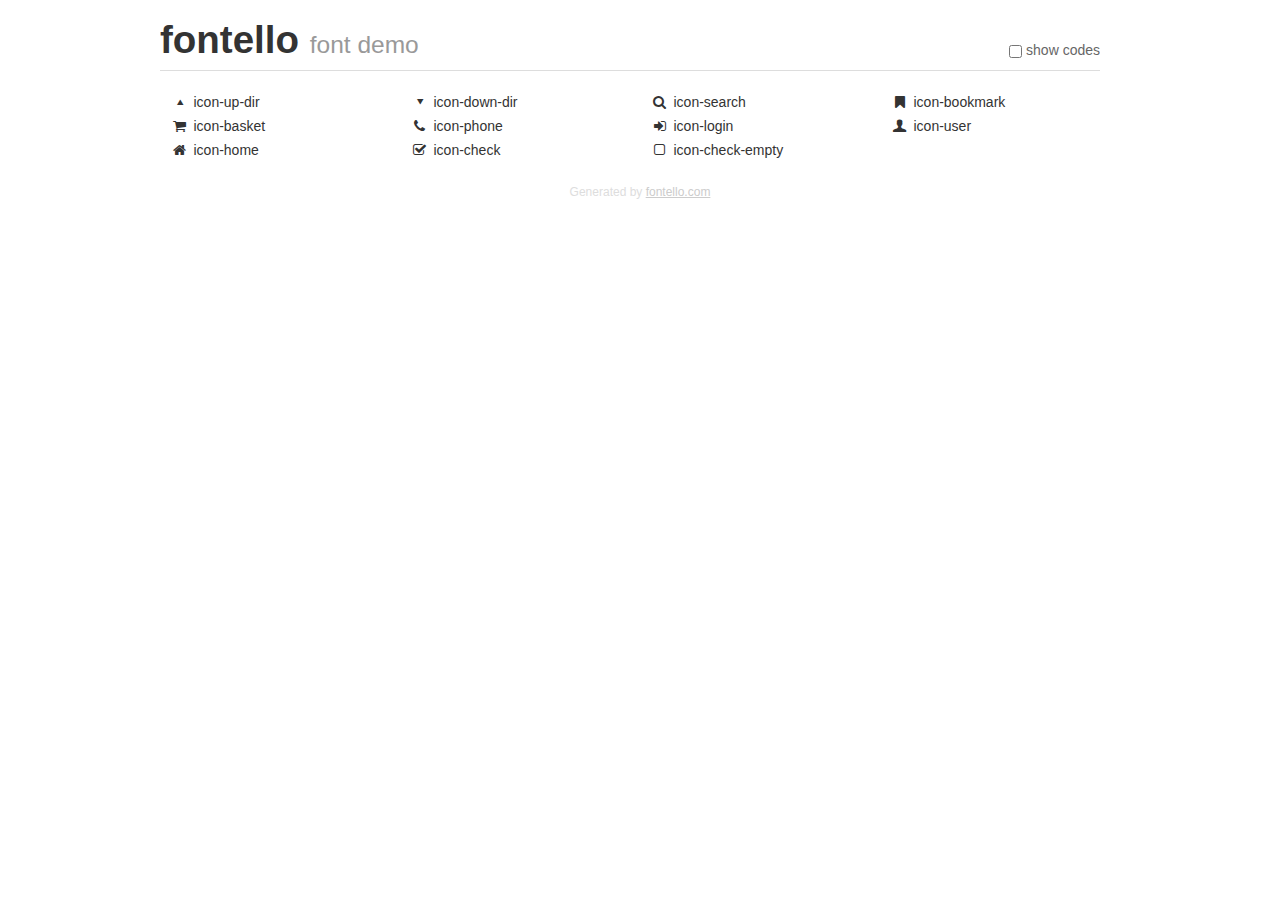
<file: fonts/fontello/demo.html>
<!DOCTYPE html>
<html>
  <head><!--[if lt IE 9]><script language="javascript" type="text/javascript" src="//html5shim.googlecode.com/svn/trunk/html5.js"></script><![endif]-->
    <meta charset="UTF-8"><style>/*
 * Bootstrap v2.2.1
 *
 * Copyright 2012 Twitter, Inc
 * Licensed under the Apache License v2.0
 * http://www.apache.org/licenses/LICENSE-2.0
 *
 * Designed and built with all the love in the world @twitter by @mdo and @fat.
 */
.clearfix {
  *zoom: 1;
}
.clearfix:before,
.clearfix:after {
  display: table;
  content: "";
  line-height: 0;
}
.clearfix:after {
  clear: both;
}
html {
  font-size: 100%;
  -webkit-text-size-adjust: 100%;
  -ms-text-size-adjust: 100%;
}
a:focus {
  outline: thin dotted #333;
  outline: 5px auto -webkit-focus-ring-color;
  outline-offset: -2px;
}
a:hover,
a:active {
  outline: 0;
}
button,
input,
select,
textarea {
  margin: 0;
  font-size: 100%;
  vertical-align: middle;
}
button,
input {
  *overflow: visible;
  line-height: normal;
}
button::-moz-focus-inner,
input::-moz-focus-inner {
  padding: 0;
  border: 0;
}
body {
  margin: 0;
  font-family: "Helvetica Neue", Helvetica, Arial, sans-serif;
  font-size: 14px;
  line-height: 20px;
  color: #333;
  background-color: #fff;
}
a {
  color: #08c;
  text-decoration: none;
}
a:hover {
  color: #005580;
  text-decoration: underline;
}
.row {
  margin-left: -20px;
  *zoom: 1;
}
.row:before,
.row:after {
  display: table;
  content: "";
  line-height: 0;
}
.row:after {
  clear: both;
}
[class*="span"] {
  float: left;
  min-height: 1px;
  margin-left: 20px;
}
.container,
.navbar-static-top .container,
.navbar-fixed-top .container,
.navbar-fixed-bottom .container {
  width: 940px;
}
.span12 {
  width: 940px;
}
.span11 {
  width: 860px;
}
.span10 {
  width: 780px;
}
.span9 {
  width: 700px;
}
.span8 {
  width: 620px;
}
.span7 {
  width: 540px;
}
.span6 {
  width: 460px;
}
.span5 {
  width: 380px;
}
.span4 {
  width: 300px;
}
.span3 {
  width: 220px;
}
.span2 {
  width: 140px;
}
.span1 {
  width: 60px;
}
[class*="span"].pull-right,
.row-fluid [class*="span"].pull-right {
  float: right;
}
.container {
  margin-right: auto;
  margin-left: auto;
  *zoom: 1;
}
.container:before,
.container:after {
  display: table;
  content: "";
  line-height: 0;
}
.container:after {
  clear: both;
}
p {
  margin: 0 0 10px;
}
.lead {
  margin-bottom: 20px;
  font-size: 21px;
  font-weight: 200;
  line-height: 30px;
}
small {
  font-size: 85%;
}
h1 {
  margin: 10px 0;
  font-family: inherit;
  font-weight: bold;
  line-height: 20px;
  color: inherit;
  text-rendering: optimizelegibility;
}
h1 small {
  font-weight: normal;
  line-height: 1;
  color: #999;
}
h1 {
  line-height: 40px;
}
h1 {
  font-size: 38.5px;
}
h1 small {
  font-size: 24.5px;
}
body {
  margin-top: 90px;
}
.header {
  position: fixed;
  top: 0;
  left: 50%;
  margin-left: -480px;
  background-color: #fff;
  border-bottom: 1px solid #ddd;
  padding-top: 10px;
  z-index: 10;
}
.footer {
  color: #ddd;
  font-size: 12px;
  text-align: center;
  margin-top: 20px;
}
.footer a {
  color: #ccc;
  text-decoration: underline;
}
.the-icons {
  font-size: 14px;
  line-height: 24px;
}
.switch {
  position: absolute;
  right: 0;
  bottom: 10px;
  color: #666;
}
.switch input {
  margin-right: 0.3em;
}
.codesOn .i-name {
  display: none;
}
.codesOn .i-code {
  display: inline;
}
.i-code {
  display: none;
}
@font-face {
      font-family: 'fontello';
      src: url('./font/fontello.eot?42792837');
      src: url('./font/fontello.eot?42792837#iefix') format('embedded-opentype'),
           url('./font/fontello.woff?42792837') format('woff'),
           url('./font/fontello.ttf?42792837') format('truetype'),
           url('./font/fontello.svg?42792837#fontello') format('svg');
      font-weight: normal;
      font-style: normal;
    }
     
     
    .demo-icon
    {
      font-family: "fontello";
      font-style: normal;
      font-weight: normal;
      speak: none;
     
      display: inline-block;
      text-decoration: inherit;
      width: 1em;
      margin-right: .2em;
      text-align: center;
      /* opacity: .8; */
     
      /* For safety - reset parent styles, that can break glyph codes*/
      font-variant: normal;
      text-transform: none;
     
      /* fix buttons height, for twitter bootstrap */
      line-height: 1em;
     
      /* Animation center compensation - margins should be symmetric */
      /* remove if not needed */
      margin-left: .2em;
     
      /* You can be more comfortable with increased icons size */
      /* font-size: 120%; */
     
      /* Font smoothing. That was taken from TWBS */
      -webkit-font-smoothing: antialiased;
      -moz-osx-font-smoothing: grayscale;
     
      /* Uncomment for 3D effect */
      /* text-shadow: 1px 1px 1px rgba(127, 127, 127, 0.3); */
    }
     </style>
    <link rel="stylesheet" href="css/animation.css"><!--[if IE 7]><link rel="stylesheet" href="css/fontello-ie7.css"><![endif]-->
    <script>
      function toggleCodes(on) {
        var obj = document.getElementById('icons');
      
        if (on) {
          obj.className += ' codesOn';
        } else {
          obj.className = obj.className.replace(' codesOn', '');
        }
      }
      
    </script>
  </head>
  <body>
    <div class="container header">
      <h1>
        fontello
         <small>font demo</small>
      </h1>
      <label class="switch">
        <input type="checkbox" onclick="toggleCodes(this.checked)">show codes
      </label>
    </div>
    <div id="icons" class="container">
      <div class="row">
        <div title="Code: 0xe500" class="the-icons span3"><i class="demo-icon icon-up-dir">&#xe500;</i> <span class="i-name">icon-up-dir</span><span class="i-code">0xe500</span></div>
        <div title="Code: 0xe501" class="the-icons span3"><i class="demo-icon icon-down-dir">&#xe501;</i> <span class="i-name">icon-down-dir</span><span class="i-code">0xe501</span></div>
        <div title="Code: 0xe800" class="the-icons span3"><i class="demo-icon icon-search">&#xe800;</i> <span class="i-name">icon-search</span><span class="i-code">0xe800</span></div>
        <div title="Code: 0xe801" class="the-icons span3"><i class="demo-icon icon-bookmark">&#xe801;</i> <span class="i-name">icon-bookmark</span><span class="i-code">0xe801</span></div>
      </div>
      <div class="row">
        <div title="Code: 0xe802" class="the-icons span3"><i class="demo-icon icon-basket">&#xe802;</i> <span class="i-name">icon-basket</span><span class="i-code">0xe802</span></div>
        <div title="Code: 0xe803" class="the-icons span3"><i class="demo-icon icon-phone">&#xe803;</i> <span class="i-name">icon-phone</span><span class="i-code">0xe803</span></div>
        <div title="Code: 0xe804" class="the-icons span3"><i class="demo-icon icon-login">&#xe804;</i> <span class="i-name">icon-login</span><span class="i-code">0xe804</span></div>
        <div title="Code: 0xe805" class="the-icons span3"><i class="demo-icon icon-user">&#xe805;</i> <span class="i-name">icon-user</span><span class="i-code">0xe805</span></div>
      </div>
      <div class="row">
        <div title="Code: 0xe806" class="the-icons span3"><i class="demo-icon icon-home">&#xe806;</i> <span class="i-name">icon-home</span><span class="i-code">0xe806</span></div>
        <div title="Code: 0xe807" class="the-icons span3"><i class="demo-icon icon-check">&#xe807;</i> <span class="i-name">icon-check</span><span class="i-code">0xe807</span></div>
        <div title="Code: 0xf096" class="the-icons span3"><i class="demo-icon icon-check-empty">&#xf096;</i> <span class="i-name">icon-check-empty</span><span class="i-code">0xf096</span></div>
      </div>
    </div>
    <div class="container footer">Generated by <a href="http://fontello.com">fontello.com</a></div>
  </body>
</html>
</file>
<file: css/style.css>
﻿body {
  max-width: 1200px;
  margin: 0 auto;
  padding: 0;
  font-family: "Cuprum", "Arial", sans-serif;
  font-size: 14px;
  font-weight: 400;
  color: #32425c;
}

@font-face {
  font-family: 'fontello';
  src: url('../fonts/fontello/font/fontello.eot?42563023');
  src: url('../fonts/fontello/font/fontello.eot?42563023#iefix') format('embedded-opentype'),
       url('../fonts/fontello/font/fontello.woff2?42563023') format('woff2'),
       url('../fonts/fontello/font/fontello.woff?42563023') format('woff'),
       url('../fonts/fontello/font/fontello.ttf?42563023') format('truetype'),
       url('../fonts/fontello/font/fontello.svg?42563023#fontello') format('svg');
  font-weight: normal;
  font-style: normal;
}
/* Chrome hack: SVG is rendered more smooth in Windozze. 100% magic, uncomment if you need it. */
/* Note, that will break hinting! In other OS-es font will be not as sharp as it could be */
/*
@media screen and (-webkit-min-device-pixel-ratio:0) {
  @font-face {
    font-family: 'fontello';
    src: url('../font/fontello.svg?42563023#fontello') format('svg');
  }
}
*/
 
 [class^="icon-"]:before, [class*=" icon-"]:before {
  font-family: "fontello";
  font-style: normal;
  font-weight: normal;
  speak: none;
 
  display: inline-block;
  text-decoration: inherit;
  width: 1em;
  margin-right: .2em;
  text-align: center;
  /* opacity: .8; */
 
  /* For safety - reset parent styles, that can break glyph codes*/
  font-variant: normal;
  text-transform: none;
 
  /* fix buttons height, for twitter bootstrap */
  line-height: 1em;
 
  /* Animation center compensation - margins should be symmetric */
  /* remove if not needed */
  margin-left: .2em;
 
  /* you can be more comfortable with increased icons size */
  /* font-size: 120%; */
 
  /* Font smoothing. That was taken from TWBS */
  -webkit-font-smoothing: antialiased;
  -moz-osx-font-smoothing: grayscale;
 
  /* Uncomment for 3D effect */
  /* text-shadow: 1px 1px 1px rgba(127, 127, 127, 0.3); */
}
 
.icon-up-dir:before { content: '\e500'; } /* '' */
.icon-down-dir:before { content: '\e501'; } /* '' */
.icon-search:before { content: '\e800'; } /* '' */
.icon-bookmark:before { content: '\e801'; } /* '' */
.icon-basket:before { content: '\e802'; } /* '' */
.icon-phone:before { content: '\e803'; } /* '' */
.icon-login:before { content: '\e804'; } /* '' */
.icon-user:before { content: '\e805'; } /* '' */
.icon-home:before { content: '\e806'; } /* '' */
.icon-check:before { content: '\e807'; } /* '' */
.icon-check-empty:before { content: '\f096'; } /* '' */

q {
  quotes: "\00ab" "\00bb";
}

.container {
  width: 100%;
  margin: 0 auto;
}

.clearfix::after {
  content: "";
  display: table;
  clear: both;
}

h2 {
  font-size: 30px;
  line-height: 30px;
  text-transform: uppercase;
}

/*Стили метки .new*/
.new::after {
  content: "new";
  position: absolute;
  top: 3px;
  right: -25px;
  width: 90px;
  height: 30px;
  z-index: 30;
  font-family: "Cuprum", "Arial", sans-serif;
  font-weight: 400;
  font-size: 13px;
  color: #ffffff;
  line-height: 30px;
  text-align: center;
  vertical-align: middle;
  background-color: #ee3643;
  -webkit-transform: rotate(45deg);
          transform: rotate(45deg);	
}

/*Стили хедера*/
header {
  background-color: #f1f5f7;
}

.info-order-menu {
  padding-left: 130px;
  background-color: #293449;
}

.technomart-logo {
  float: left;
  width: 220px;
  padding: 10px 0;
  font-size: 24px;
  color: #ffffff;
  text-align: center;
  text-decoration: none;
  text-transform: uppercase;
  background-color: #ee3643;
  box-shadow: inset 0 -5px rgba(0, 0, 0, 0.24);
}

.info-order-form {
  font-size: 17px;
  line-height: 18px;
  color: #ffffff;	
}

.info-order-form ul {
  float: left;
  margin: 0;
  padding: 0;
  list-style: none;
}

.info-order-form li {
  display: inline-block;
  min-height: 42px;
  margin-right: -4px;
  vertical-align: top;
}

.info-order-form li:first-child {
  padding-right: 0;
}

.info-order-form li:last-child {
  padding-right: 20px;
}

.info-order-form label {
  padding-left: 15px;
  line-height: 42px;
  vertical-align: middle;  
}

.info-order-form [class^="icon"] {
  margin-right: 10px;
  opacity: 0.3;
}

.info-order-form input {
  background-color: transparent;
  border: none;
}

.info-order-form input[type="search"] {
  width: 270px;
  height: 42px;
  padding: 0;
  padding-left: 50px;
  background: url("../img/sprite.png") -260px 10px no-repeat;
  
}

.info-order-form input[type="search"]::-webkit-input-placeholder {
  color: #ffffff;
}
.info-order-form input[type="search"]::-moz-placeholder {
  color: #ffffff;
  opacity: 1;
}

.info-order-form .bookmark-field,
.info-order-form .basket-field {
  width: 25px;
  color: #ffffff;	
}

.info-order-form li:hover {
  background-color: #212a3a;
}

.info-order-form li:hover span {
  opacity: 1;
}

.info-order-form li:active {
  color: #a2a5a9;
  background-color: #161d29;
}

.info-order-form li:active span {
  opacity: 0.5;
}

.info-order-form li:active input {
  color: #a2a5a9;
}

.info-order-form input[type="search"]:hover {
  background: url("../img/sprite.png") -264px -43px no-repeat;
  background-color: #212a3a;
}

.info-order-form input[type="search"]:focus {
  color: #000000;
  background: url("../img/sprite.png") -262px -90px no-repeat;
  background-color: #ffffff;
}

.info-order-form .order-field {
  padding: 12px 20px;
  color: #ffffff;
  background-color: #63a63e;
  border: none;
}

.info-order-form .order-field:hover {
  background-color: #5fbb2d;
}

.info-order-form .order-field:active {
  opacity: 0.5;
}

.connection {
  padding-top: 47px;
  padding-left: 130px;
  padding-right: 130px;
  font-size: 0;
  text-align: right;	
}

.connection-info {
  display: inline-block;
  width: 200px;
  margin: 0;
  vertical-align: top;
  font-style: italic;
  font-size: 16px;
  line-height: 23px;
  color: #ee3643;
  text-align: left;
}

.connection-office {
  display: inline-block;
  margin-left: 68px;
  width: 270px;
  vertical-align: top;
}

.connection-office .phone {
  margin: 0;
  padding: 8px 9px;
  font-size: 21px;
  line-height: 21px;
  color: #e92920;
  text-align: left;
  border: 3px solid #ffffff;
}

.connection-office .icon-phone {
  margin-right: 32px;
  color: #000000;
  opacity: 0.3;	
}

.connection-office .address {
  margin: 0;
  margin-top: 8px;
  font-size: 14px;
  text-align: center;
}

.connection-user {
  display: inline-block;
  width: 280px;
  margin-left: 70px;
}

.user-entry,
.user-registration {
  font-size: 21px;
  line-height: 21px;
  color: #000000;
  text-decoration: none;
  background-color: #ffffff;	
}

.user-entry {
  float: left;
  padding: 10px;
  padding-right: 20px;	
}

.user-registration {
  float: right;
  padding: 10px 23px;	
}

.user-entry .icon-login {
  margin-right: 9px;
  opacity: 0.3;
}

.header-main-menu {
  margin: 0 130px;
  margin-top: 42px;
  margin-bottom: 60px;
  text-align: center;
  background-color: #32425c;
}

.header-main-menu ul {
  margin: 0;
  padding: 0;
  list-style: none;
  font-size: 0;	
}

.header-main-menu li {
  display: inline-block;
  vertical-align: middle;
  font-size: 17px;
  line-height: 17px;
}

.header-main-menu a {
  display: block;
  padding: 20px 30px;
  color: #ffffff;
  text-decoration: none;
  background-color: #32425c;
  box-shadow: inset 0 -5px #293449;	
}

.header-main-menu a:hover {
  background-color: #293449;       
}

.header-main-menu a:active {
  opacity: 0.5;
  background-color: #293449;
}

/*Главная страница. Cтили раздела .promo*/
.promo {
  padding: 0 130px;
  padding-top: 60px;
  background-color: #ffffff;
}

.main-btn {
  display: block;
  padding: 10px 48px;
  color: #ffffff;
  font-size: 14px;
  line-height: 18px;
  text-align: center;
  text-decoration: none;
  text-transform: uppercase;
  background-color: #ee3643;
  border-radius: 2px;	
}

.main-btn:hover {
  background-color: #ca2c37;
}

.main-btn:active {
  background-color: #ba2732;
}

/*Главная страница. Стили слайдера в разделе .promo*/
.promo-slider {
  position: relative;
  float: left;
  width: 620px;
  height: 266px;
  box-sizing: border-box;
  color: #ffffff;
}

.promo-slider h2 {
  margin: 0;
  padding: 0;
  padding-top: 5px;
  padding-bottom: 3px;
  font-weight: 700;
  font-size: 36px;
  line-height: 36px;
}

.promo-slider p {
  margin: 0;
  padding: 0;
  font-family: "PT Sans", "Arial", sans-serif;
  font-weight: 400;
  font-size: 18px;
  line-height: 18px;
}

.promo-slides {
  position: relative;
}

.promo-slide-1,
.promo-slide-2 {
  position: absolute;
  top: 0;
  left: 0;
  width: 620px;
  height: 266px;
  box-sizing: border-box;
  padding-top: 17px;
  padding-left: 25px;
}

.promo-slide-1 {
  display: none;
  background: url("../img/worker-perforator.jpg") no-repeat #663300;	
}

.promo-slide-2 {
  display: none;
  background: url("../img/worker-drill.jpg") no-repeat #663300;	
}

.promo-slider .main-btn {
  position: absolute;
  left: 25px;
  bottom: 22px;	
}

.promo-slider input {
  display: none;	
}

.promo-slider .controls-left,
.promo-slider .controls-right {
  position: absolute;
  top: 120px;
  z-index: 30; 
}

.promo-slider .controls-left {
  left: 27px;
  -webkit-transform: rotate(135deg);
          transform: rotate(135deg);	
}

.promo-slider .controls-right  {
  right: 27px;
  -webkit-transform: rotate(-45deg);
          transform: rotate(-45deg);	
}

.promo-slider .controls-left label,
.promo-slider .controls-right label {
  display: none;
  width: 25px;
  height: 25px;
  border-right: 3px solid #ffffff;
  border-bottom: 3px solid #ffffff;
  background: transparent;
  cursor: pointer;	
}

.promo-slider .controls-left label:hover,
.promo-slider .controls-right label:hover {
  opacity: 0.5;	
}

#promo-slide-1:checked ~ .controls-right label[for="promo-slide-2"],
#promo-slide-2:checked ~ .controls-right label[for="promo-slide-1"] {
  display: block;
}

#promo-slide-1:checked ~ .controls-left label[for="promo-slide-2"],
#promo-slide-2:checked ~ .controls-left label[for="promo-slide-1"] {
  display: block;
}

.promo-slider .active-mark {
  position: absolute;
  left: 292px;
  bottom: 33px;
  z-index: 30;
}

.promo-slider .active-mark label {
  display: inline-block;
  width: 5px;
  height: 5px;
  margin: 0 3px;
  background-color: #ffffff;
  border: 2px solid #ffffff;
  border-radius: 50%;
  cursor: pointer;
}

#promo-slide-1:checked ~ .active-mark label[for="promo-slide-1"],
#promo-slide-2:checked ~ .active-mark label[for="promo-slide-2"] {
  background-color: #ee3643;	
}

#promo-slide-1:checked ~ .promo-slides .promo-slide-1 {
  display: block;	
}

#promo-slide-2:checked ~ .promo-slides .promo-slide-2 {
  display: block;	
}
/*Конец стилей слайдера*/

.promo-block {
  position: relative;
  width: 300px;
  height: 124px;
  box-sizing: border-box;
  margin-bottom: 20px;
  padding: 20px 22px;
  color: #ffffff;
  font-weight: 700;
  font-size: 24px;
  line-height: 30px;
  overflow: hidden;
}

.promo-block p {
  margin: 0;
  margin-bottom: 15px;
  padding: 0;	
}

.promo-btn {
  display: block;
  width: 135px;
  min-height: 37px;
  box-sizing: border-box;
  margin-left: 4px;
  color: #ffffff;
  font-weight: 400;
  font-size: 14px;
  line-height: 37px;
  text-align: center;
  vertical-align: middle;
  text-decoration: none;
  text-transform: uppercase;
  background-color: rgba(0, 0, 0, 0.1);  
  border-radius: 3px;	
}

.promo-btn:hover {
  background-color: rgba(0, 0, 0, 0.2);
}

.promo-btn:active {
  background-color: rgba(0, 0, 0, 0.3);
}

.promo-materials {
  float: left;
  margin-right: 20px;
  background: url("../img/icon-materials.png") 212px 33px no-repeat #f6b22d; 
}

.promo-instrument {
  float: left;
  background: url("../img/icon-instrument.png") 197px 33px no-repeat #4aafd3; 
}

.promo-technics {
  float: right;
  background: url("../img/icon-technics.png") 190px 33px no-repeat #cc79d1; 
}

.promo-discount {
  float: right;
  background: url("../img/icon-discount.png") 195px 27px no-repeat #85d179; 
}

.promo-delivery {
  float: right;
  background: url("../img/icon-delivery.png") 192px 33px no-repeat #f6b22d; 
}

/*Главная страница. Стили раздела .popular-products*/
.popular-products {
  padding: 0 130px;
  padding-top: 30px;
}

.popular-header {
  padding: 30px 25px;
  background-color: #f7f3ec;	
}

.popular-header h2 {
  display: inline-block;
  margin: 0;
}

.popular-header .main-btn {
  float: right;
  width: 252px;
  box-sizing: border-box;
  margin-top: -4px;
  padding: 9px 0;
}

/*Стили карточки товара .catalog-item*/
.catalog-item {
  position: relative;
  display: inline-block;
  width: 218px;
  min-height: 317px;
  margin-top: 20px;
  margin-right: 16px;
  text-align: center;
  vertical-align: top;
  border: 1px solid #e5e5e5;
  overflow: hidden;	
}

.catalog-item .wrapper {
  position: relative;
  width: 184px;
  height: 164px;
  margin: 0 auto;
  margin-top: 5px;  
}

.catalog-item .buy-form {
  display: none;
  position: absolute;
  top: 0;
  left: 0;
  width: 184px;
  height: 164px;
  padding-top: 40px;
  box-sizing: border-box;
  background-color: #ffffff;
}

.catalog-item .buy-btn,
.catalog-item .bookmark-btn {
  width: 130px;
  margin: 0 auto;
  padding: 7px 0;
  box-sizing: border-box;
  font-family: "Cuprum", "Arial", sans-serif;
  font-size: 14px;
  line-height: 18px;
  color: #32425c;
  text-align: center;
  text-transform: uppercase;
  background-color: #ffffff;
  border: 3px solid #63a63e;
  border-radius: 2px;  
}

.catalog-item .buy-btn {
  margin-bottom: 8px;
  color: #ffffff;
  text-align: left;
  background-color: #63a63e;
  box-shadow: 0 3px #367315;
}

.catalog-item .buy-btn span {
  padding-left: 10px;
  padding-right: 18px;
  font-size: 17px;
  opacity: 0.3;
}

.catalog-item .buy-btn a {
  font-family: "Cuprum", "Arial", sans-serif;
  font-size: 14px;
  line-height: 18px;
  color: #ffffff;
  text-align: center;
  text-transform: uppercase;
  text-decoration: none;
}

.catalog-item:hover {
  box-shadow: 0 10px 25px 0 rgba(0, 0, 0, 0.5);	
}

.catalog-item:hover .buy-form {
  display: block;
}

.catalog-item .buy-btn:hover {
  background-color: #5fbb2d;
  border-color: #5fbb2d;  
}

.catalog-item .buy-btn:active {
  background-color: #518534;
  border-color: #518534;
  box-shadow: none;  
}

.catalog-item .buy-btn:hover span,
.catalog-item .buy-btn:active span {
  opacity: 1;
}



.catalog-item .bookmark-btn:hover {
  border-color: #32425c;  
}

.catalog-item .bookmark-btn:active {
  color: rgba(50, 66, 92, 0.3);
  border-color: rgba(50, 66, 92, 0.3);
}


.catalog-item p {
  margin: 0;
  padding: 10px 23px;
  font-family: "PT Sans", "Arial", sans-serif;
  font-weight: 700;
  font-size: 18px;
  line-height: 20px;
  color: #000000;
}

.catalog-item .catalog-old-price {
  min-height: 24px;
  padding: 2px 23px;
  font-size: 17px;
  line-height: 18px;
  color: #999999;
  text-decoration: line-through;
  text-transform: uppercase;
}

.catalog-item .catalog-price {
  position: relative;
  width: 110px;
  margin: 0 auto;
  padding: 10px;
  font-size: 17px;
  line-height: 19px;
  color: #ffffff;
  text-transform: uppercase;
  background-color: #ee3643;
  border-radius: 2px;
}

.catalog-price::after {
  position: absolute;
  top: 0;
  right: -30px;
  content: "";
  width: 0;
  height: 0;
  border: 20px solid #ffffff;
  border-left-color: #ee3643;
}

.popular-products .catalog-item:nth-of-type(4n+1) {
  margin-right: 0;	
}

/*Главная страница. Стили раздела .popular-brends*/
.popular-brends {
  padding: 0 130px;
  padding-top: 19px;
  padding-bottom: 85px;
}

.brend-item {
  display: inline-block;
  width: 220px;
  min-height: 143px;
  box-sizing: border-box;
  margin-top: 20px;
  margin-right: 16px;
  text-align: center;
  line-height: 143px;
  vertical-align: top;
  border: 1px solid #e7e7e7;
}

.brend-item:nth-child(4n) {
  margin-right: 0;
}

.brend-item img {
  vertical-align: middle;
}

.brend-item:hover {
  box-shadow: 0 10px 25px 0 rgba(0, 0, 0, 0.5);
}

.brend-item:active {
  box-shadow: 0 4px 10px 0 rgba(0, 0, 0, 0.5);
}

.brend-item:active img {
  opacity: 0.3;
}

/*Главная страница. Стили раздела .service-descript*/
.service-descript {
  padding: 0 130px;
  padding-top: 40px;
  line-height: 24px;
  color: #000000;
  background-color: #f2f6f8;
}

.service-block {
  margin-right: 550px;
}

/*Главная страница. Стили слайдера раздела .service-descript*/
.service-slider {
  min-height: 285px;
  margin-top: 70px;
}

.service-slider input {
  display: none;
}

.service-slider-controls {
  position: relative;
  float: left;
  width: 240px;
  vertical-align: top;  
}

.service-slider-controls::after {
  position: absolute;
  top: -42px;
  right: 0;
  content: "";
  width: 10px;
  min-height: 272px;
  background: url("../img/shadow-vertical.png") no-repeat transparent;
}

.service-slider-controls ul {
  margin: 0;
  padding: 0;
  list-style: none;
}

.service-slider-controls label {
  display: block;
  padding: 17px 21px;
  font-weight: 700;
  font-size: 21px;
  color: #ffffff;
  background-color: #32425c;
  border-top: 1px solid #405069; 
  border-bottom: 1px solid #293449; 
}

.service-slider-controls label:hover {
  background-color: #293449;
}

.service-slides {
  position: relative;
  float: right;
  width: 620px;
  min-height: 285px;
}

.service-slides h2 {
  margin: 0;
  font-size: 34px;
  color: #32425c;
}

.service-slides p {
  width: 275px;
  margin-top: 30px;
  margin-bottom: 0;
}

.service-slide-1 {
  display: none;
  position: absolute;
  top: 0;
  left: 0;
  width: 620px;
  min-height: 285px;
  background: url(../img/service-delivery.png) 100% 25px no-repeat transparent;
}

.service-slide-2 {
  display: none;
  position: absolute;
  top: 0;
  left: 0;
  width: 620px;
  min-height: 285px;
  background: url(../img/service-guarantee.png) 100% 0px no-repeat transparent;
}

.service-slide-2 p {
  width: 365px;	
}

.service-slide-3 {
  display: none;
  position: absolute;
  top: 0;
  left: 0;
  width: 620px;
  min-height: 285px;
  background: url(../img/service-credit.png) 100% 0 no-repeat transparent;
}

.service-slide-3 p {
  width: 300px;	
}

.service-slide-3 .main-btn {
  display: inline-block;
  margin-top: 26px;
  padding: 9px 44px;	
}

#service-slide-1:checked ~ .service-slider-controls label[for="service-slide-1"],
#service-slide-2:checked ~ .service-slider-controls label[for="service-slide-2"],
#service-slide-3:checked ~ .service-slider-controls label[for="service-slide-3"] {
  padding-top: 18px;
  padding-bottom: 18px;
  color: #32425c;
  background-color: #ffffff;
  border: none;	
}

#service-slide-1:checked ~ .service-slides .service-slide-1 {
  display: block;	
}

#service-slide-2:checked ~ .service-slides .service-slide-2 {
  display: block;	
}

#service-slide-3:checked ~ .service-slides .service-slide-3 {
  display: block;	
}

/*Главная страница. Стили раздела .info-contacts*/
.info-contacts {
  position: relative;
  padding: 0 130px;
  padding-top: 53px;
  padding-bottom: 85px;
  line-height: 24px;
  color: #000000;	
}

.info-technomart {
  float: left;
  width: 500px;
}

.info-technomart p {
  padding-bottom: 10px;	
}

.info-technomart p:last-of-type {
  padding-bottom: 0;	
}

.info-technomart ul {
  margin: 0;
  padding: 0;
  list-style: none;	
}

.info-technomart li {
  position: relative;
  margin-left: 37px;
  font-size: 16px;
  line-height: 39px;	
}

.info-technomart li::after {
  position: absolute;
  left: -35px;
  top: 20px;
  content: "";
  width: 25px;
  height: 2px;
  background-color: #e83643;
}

.info-technomart .main-btn {
  display: inline-block;
  margin-top: 26px;
  padding: 9px 42px;	
}

.contacts-technomart {
  float: right;
  width: 300px;	
}

.contacts-technomart p {
  padding-bottom: 10px;	
}

.contacts-technomart a.open-map {
  display: block;
  padding-top: 10px;
  padding-bottom: 32px;	
}

/*Страница КАТАЛОГ. Стили раздела .inner-header*/
.inner-header {
  padding: 0 130px;
}

.inner-header ul.breadcrumbs {
  margin: 0;
  padding: 20px 0;
  margin-left: -4px;
  list-style: none;
}

.breadcrumbs li {
  position: relative;
  display: inline-block;
  margin-right: 35px;  
}

.breadcrumbs li::after {
  position: absolute;
  top: 5px;
  right: -17px;
  content: "";
  width: 6px;
  height: 6px;
  background-color: transparent;
  border-right: 1px solid #c1c6ce;
  border-bottom: 1px solid #c1c6ce;
  -webkit-transform: rotate(-45deg);
          transform: rotate(-45deg);
}

.breadcrumbs li:last-child::after {
  display: none;
}

.breadcrumbs a {
  font-family: "PT Sans", "Arial", sans-serif;
  font-weight: 400;
  font-size: 13px;
  line-height: 18px;
  color: #000000;
  text-decoration: none;
  text-transform: uppercase;
}

.breadcrumbs a.home {
  font-size: 16px;
  color: #c1c6ce;
}

.inner-header h1 {
  margin: 0;
  padding: 29px;
  font-size: 30px;
  line-height: 30px;
  color: #32425c;
  text-transform: uppercase;
  background-color: #f2f6f8;
}

/*Страница КАТАЛОГ. Стили панели фильтров aside.catalog-filter*/
.catalog {
  margin-top: 20px;
  padding: 0 130px;  
}

.catalog-filter {
  float: left;
  width: 220px;
  box-sizing: border-box;
  margin-right: 15px;
  font-family: "PT Sans", "Arial", sans-serif;
  color: #000000;
  text-transform: uppercase;
}

.catalog-filter > p {
  margin: 0;
  padding: 10px 20px;
  font-weight: 400;
  font-size: 13px;
  line-height: 18px;
  background-color: #f7f3ec;	
}

.catalog-filter-form  fieldset {
  margin: 0;
  padding: 0;
  border: none;
}

.catalog-filter-form legend {
  padding: 15px 0;
  font-weight: 700;
  font-size: 17px;
  line-height: 30px;
}

.catalog-filter-form .filter-price {
  padding-bottom: 25px;
  border-bottom: 1px solid #e5e5e5;
}

.filter-price legend {
  padding-top: 10px;
  padding-bottom: 15px;
}

.price-range {
  position: relative;
  min-height: 38px;
  padding: 20px;
  background-color: #f7f3ec;  
}

.price-range-line {
  position: relative;
  height: 2px;
  margin-top: 18px;
  margin-left: 10px;
  background-color: #d7dcde;
}

.price-medium-line {
  position: absolute;
  left: 10px;
  width: 120px;
  height: 2px;
  background-color: #00ca74;
}

.price-range-slide {
  position: absolute;
  top: -10px;
  width: 20px;
  height: 20px;
  background-color: #ffffff;
  border-radius: 50%;
  box-shadow: 0 1px 1px 0 #ababab;
  cursor: pointer;
}

.price-range-slide::before {
  content: "";
  position: absolute;
  top: 8px;
  left: 8px;
  width: 4px;
  height: 4px;
  background-color: #ababab;
  border-radius: 50%;
  cursor: pointer;	
}

.slide-left {
  left: -10px;	
}

.slide-right {
  left: 130px;	
}

.price-value {
  margin-top: 10px;
  font-size: 17px;
  line-height: 18px;
  vertical-align: middle;
}

.price-value span {
  display: inline-block;
  padding: 10px 7px;
}

.price-value input{
  width: 75px;
  padding: 10px;
  text-align: center;
  background-color: #f7f3ec;
  border: none;
  border-radius: 3px;
}

.price-value input[name="min-price"] {
  float: left;
}

.price-value input[name="max-price"]{
  float: right;
}

.catalog-filter-form .filter-brend {
  padding-bottom: 5px;
  border-bottom: 1px solid #e5e5e5;
}

.filter-brend legend {
  padding-top: 18px;
  padding-bottom: 11px;
}

.filter-brend ul {
  margin: 0;
  padding: 0;
  list-style: none;	
}

.filter-brend li {
  padding-bottom: 13px;
  font-size: 15px;
  text-align: left;
}

.filter-brend input {
  display: none;	
}

.filter-brend input + label::before {
  content: "";
  display: inline-block;
  width: 27px;
  height: 27px;
  margin-right: 10px;
  vertical-align: middle;
  background: url("../img/sprite.png") 0 -48px no-repeat;
  opacity: 0.7;  
}

.filter-brend input:checked + label::before {
  background: url("../img/sprite.png") -53px -48px no-repeat;
  opacity: 0.7;
}

.filter-brend input + label:hover::before {
  background: url("../img/sprite.png") 0px -48px no-repeat;
  opacity: 1;
}

.filter-brend input:checked + label:hover::before {
  background: url("../img/sprite.png") -53px -48px no-repeat;
  opacity: 1;
}

.filter-brend input:disabled + label::before {
  background: url("../img/sprite.png") 0 -48px no-repeat;
  opacity: 0.2;  
}

.filter-brend input:checked:disabled + label::before {
  background: url("../img/sprite.png") -53px -48px no-repeat;
  opacity: 0.2;  
}

.filter-power legend {
  padding-top: 19px;
  padding-bottom: 10px;
}

.filter-power ul {
  margin: 0;
  padding: 0;
  list-style: none;	
}

.filter-power li {
  padding-bottom: 12px;
  font-size: 15px;
  text-align: left;
}

.filter-power input {
  display: none;	
}

.filter-power input + label::before {
  content: "";
  display: inline-block;
  width: 27px;
  height: 27px;
  margin-right: 10px;
  vertical-align: middle;
  background: url("../img/sprite.png") -121px -47px no-repeat;
  opacity: 0.7;  
}

.filter-power input:checked + label::before {
  background: url("../img/sprite.png") -177px -46px no-repeat;
  opacity: 0.7;
}

.filter-power input + label:hover::before {
  background: url("../img/sprite.png") -121px -47px no-repeat;
  opacity: 1;
}

.filter-power input:checked + label:hover::before {
  background: url("../img/sprite.png") -177px -46px no-repeat;
  opacity: 1;
}

.filter-power input:disabled + label::before {
  background: url("../img/sprite.png") -121px -47px no-repeat;
  opacity: 0.2;  
}

.filter-power input:checked:disabled + label::before {
  background: url("../img/sprite.png") -177px -46px no-repeat;
  opacity: 0.2;  
}

.filter-btn {
  display: block;
  margin-top: 65px;
  padding: 9px 38px;
  font-family: "PT Sans", "Arial", sans-serif;
  font-size: 13px;
  line-height: 18px;
  color: #000000;
  text-transform: uppercase;
  background-color: #ffffff;
  border: 1px solid #e5e5e5;
}

/*Страница КАТАЛОГ. Стили контента каталога*/
.catalog-content {
  float: right;
  width: 700px;	
}

.catalog-sorting {
  padding: 10px 20px;
  padding-bottom: 5px;
  padding-right: 0;
  font-family: "PT Sans", "Arial", sans-serif;
  font-weight: 400;
  font-size: 13px;
  line-height: 18px;
  color: #000000;
  text-transform: uppercase;
  background-color: #f7f3ec;
}

.catalog-sorting span {
  margin-right: 135px;
}

.catalog-sorting > a {
  margin-right: 65px;
  color: rgba(0, 0, 0, 0.3);
  text-decoration: none;
  border-bottom: 1px dotted #ee3543;	
}

.catalog-sorting > a:last-of-type {
  margin-right: 0;	
}

.catalog-sorting > a:hover {
  color: #000000;	
}

.sorting-arrow {
  float: right;
  width: 70px;
}

.sorting-arrow a {  
  font-size: 21px;
  line-height: 21px;
  color: rgba(0, 0, 0, 0.3);
  text-decoration: none;
}

.sorting-arrow a:hover {
 color: #000000;
}

.catalog-sorting a.current,
.catalog-sorting a.current:hover {
  color: #ee3643;
  border-bottom: none;	
}

.catalog-content .catalog-item:nth-child(3n+1) {
  margin-right: 0;	
}

.catalog-pagination {
  padding-top: 53px;
  padding-bottom: 60px;
}

.pagination-btn {
  display: inline-block;
  width: 37px;
  height: 37px;
  margin-right: 7px;
  font-family: "PT Sans", "Arial", sans-serif;
  font-weight: 400;
  font-size: 13px;
  line-height: 37px;
  color: #000000;
  text-align: center;
  vertical-align: top;
  text-decoration: none;
  text-transform: uppercase;
  border: 1px solid #e5e5e5;
  border-radius: 3px;
}

.pagination-btn.next {
  width: 138px;	
}

.pagination-btn:hover {
  border-color: #bdc6ca;
}

.pagination-btn:active {
  border-color: #ee3643;
}

.pagination-btn.current {
  color: #ffffff;
  background-color: #ee3643;
  border-color: #ee3643;
}

.inner-text-block {
  padding: 40px 130px;
  padding-bottom: 55px;
  background-color: #f2f6f8;	
}

/*Стили футера*/
.footer-contacts-menu {
  padding: 0 130px;
  padding-bottom: 30px;
  background-color: #32425c;
}

.footer-contacts {
  float: left;
  width: 350px;
  background-color: transparent;	
}

.footer-contacts .technomart-logo {
  padding: 16px 0;
  font-size: 30px;
}

.footer-contacts p {
  float: left;
  padding-top: 12px;
  font-size: 18px;
  line-height: 24px;
  color: #f1f5f7;	
}

.footer-menu {
  float: right;
  width: 570px;
  padding-top: 20px;
  background-color: transparent;	
}

.footer-main-menu ul,
.footer-promo-menu ul {
  margin: 0;
  padding: 0;
  list-style: none;
  text-align: right;
}

.footer-main-menu li,
.footer-promo-menu li {
  display: inline-block;
  margin-left: 57px;
  padding: 17px 0;
  text-align: right;
  vertical-align: middle;
  font-size: 18px;
  line-height: 24px;
}

.footer-main-menu li:first-child,
.footer-promo-menu li:first-child {
  margin-left: 0;	
}

.footer-main-menu a,
.footer-promo-menu a {
  text-decoration: none;	
}

.footer-main-menu a {
  color: #f1f5f7;
}

.footer-promo-menu a {
  color: #ffd180;
}

.footer-main-menu a:hover,
.footer-promo-menu a:hover {
  text-decoration: underline;
}

.footer-main-menu a:active,
.footer-promo-menu a:active {
  opacity: 0.5;
}

.footer-requisites {
  padding: 21px 130px;
  background-color: #293449;
}

.footer-copyright {
  float: left;
  width: 240px;
  font-size: 16px;
  line-height: 18px;
  color: #ffffff;
}

.footer-social {
  width: 300px;
  margin: 0 auto;
  padding: 14px 0;
  padding-left: 75px;
  text-align: center;	
}

.footer-social a.social-btn {
  display: inline-block;
  width: 40px;
  height: 40px;
  margin: 0 1px;
  line-height: 40px;
  vertical-align: middle;
  font-size: 0;
  color: #ffffff;
  background-color: #212a3a;
  border-radius: 50%;	
}

.footer-social .social-btn:hover,
.footer-social .social-btn:active {
  background-color: #ee3643;
}

.social-btn-vk {
  background: url("../img/sprite.png") -230px 8px no-repeat;
}

.social-btn-fb {
  background: url("../img/sprite.png") -228px -41px no-repeat;
}

.social-btn-inst {
  background: url("../img/sprite.png") -225px -87px no-repeat;
}

.footer-link {
  float: right;
  width: 110px;
  margin-left: 80px;
  font-size: 16px;
  line-height: 18px;
  color: #ffffff;	
}

.footer-link a {
  display: block;
  color: #ffd180;
  text-decoration: none;  	
}

.footer-link a:hover {
  text-decoration: underline;
}

.footer-link a:active {
  color: #ee3643;
  text-decoration: none;
}

/*Всплывающие окна*/

@-webkit-keyframes increace {
  0%   {-webkit-transform: translate(300px, 60px) scale(0);transform: translate(300px, 60px) scale(0);}
  100% {-webkit-transform: translate(0, 0) scale(1);transform: translate(0, 0) scale(1);}
}

@keyframes increace {
  0%   {-webkit-transform: translate(300px, 60px) scale(0);transform: translate(300px, 60px) scale(0);}
  100% {-webkit-transform: translate(0, 0) scale(1);transform: translate(0, 0) scale(1);}
}

@-webkit-keyframes pulse {
  0%   {border-color: #ff4754; box-shadow: inset 0 0 0 2px #ff4754;}
  20%  {border-color: #ee3643; box-shadow: inset 0 0 0 3px #ee3643;}
  40%  {border-color: #dd2532; box-shadow: inset 0 0 0 5px #dd2532;}
  60%  {border-color: #cc1421; box-shadow: inset 0 0 0 3px #cc1421;}
  80%  {border-color: #dd2532; box-shadow: inset 0 0 0 3px #dd2532;}
  90%  {border-color: #ee3643; box-shadow: inset 0 0 0 1px #ee3643;}
  100% {border-color: #ee3643; box-shadow: none;}
}

@keyframes pulse {
  0%   {border-color: #ff4754; box-shadow: inset 0 0 0 2px #ff4754;}
  20%  {border-color: #ee3643; box-shadow: inset 0 0 0 3px #ee3643;}
  40%  {border-color: #dd2532; box-shadow: inset 0 0 0 5px #dd2532;}
  60%  {border-color: #cc1421; box-shadow: inset 0 0 0 3px #cc1421;}
  80%  {border-color: #dd2532; box-shadow: inset 0 0 0 3px #dd2532;}
  90%  {border-color: #ee3643; box-shadow: inset 0 0 0 1px #ee3643;}
  100% {border-color: #ee3643; box-shadow: none;}
}

/*Всплывающая интерактивная карта (раздел .info-contacts)*/
.modal-map {
  display: none;
  position: absolute;
  top: 50%;
  left: 50%;
  z-index: 30;
  width: 940px;
  height: 450px;
  margin-top: -235px;
  margin-left: -465px;
  background: #c5c5c5;
  box-shadow: 0 0 16px rgba(0, 0, 0, 0.5);	
}

/*Всплывающее окно отправки email (раздел .info-contacts)*/
.modal-mail {
  display: none;
  position: fixed;
  top: 50%;
  left: 50%;
  z-index: 50;
  width: 620px;
  margin-top: -205px;
  margin-left: -310px;
  background: #ffffff;
  border-top: 7px solid #ee3643;
  box-shadow: 0 20px 40px rgba(0, 0, 0, 0.75);
}

.mail-wrapper {
  display: inline-block;
  margin-bottom: 13px;
  vertical-align: top;
}

.mail-wrapper:first-child {
  margin-right: 15px;	
}

.mail-form {
  display: block;
  padding-top: 37px;
  padding-left: 82px;
  padding-right: 76px;
  padding-bottom: 0;	
}
.mail-form label {
  display: block;
  font-size: 18px;
  line-height: 36px;	
}

.mail-form input,
.mail-form textarea {
  width: 195px;
  padding: 8px 11px;
  font-family: "PT Sans", "Arial", sans-serif;
  font-size: 13px;
  line-height: 18px;
  color: #999999;
  border: 2px solid #d7dcde;
  border-radius: 2px;
}

.mail-form textarea {
  width: 435px;
  height: 95px;
  margin-bottom: 10px;
}

.mail-submit {
  padding-top: 46px;
  padding-bottom: 40px;
  background-color: #f1f1f1;	
}

.submit-btn {
  margin: 0 auto;
  padding-left: 200px;
  padding-right: 200px;
  border: none;	
}

/*Всплывающее окно добавления в корзину (карточка товара)*/
.modal-basket {
  display: none;
  position: fixed;
  top: 50%;
  left: 50%;
  z-index: 50;
  width: 620px;
  margin-top: -160px;
  margin-left: -310px;
  background: #ffffff;
  border-top: 7px solid #ee3643;
  box-shadow: 0 20px 40px rgba(0, 0, 0, 0.75);	
}

.modal-basket p {
  padding: 70px 0;
  padding-left: 60px;
  font-family: "Cuprum", "Arial", sans-serif;
  font-weight: 400;
  font-size: 30px;
  color: #000000; 
  background: url("../img/check-basket.png") 80px 50% no-repeat #ffffff;	
}

.modal-basket-btn {
  padding: 40px 80px;
  background-color: #f1f1f1;
}

.basket-btn-1,
.basket-btn-2 {
  width: 220px;
  padding-left: 0;
  padding-right: 0;
}

.basket-btn-1 {
  float: left;
  border: none;	
}
.basket-btn-2 {
  float: right;
  color: #000000;
  background-color: #ffffff;
  border: none;
  	
}

/*Общие классы для всплывающих окон*/
.modal-show {
  display: block;
  -webkit-animation: increace 0.6s;
          animation: increace 0.6s;
  -webkit-animation-timing-function: ease-in-out;
          animation-timing-function: ease-in-out;	
}

.modal-show-basket {
  display: block;	
}

.modal-close {
  position: absolute;
  top: 4px;
  right: 10px;
  width: 22px;
  height: 22px;
  font-size: 0;
  background-color: transparent;
  border: 0;
  outline: 0;
  cursor: pointer;
}

.modal-close::before,
.modal-close::after {
  content: "";
  position: absolute;
  top: 16px;
  left: -1px;
  width: 27px;
  height: 5px;
  background-color: #ee3643;
}

.modal-close::before {
  -webkit-transform: rotate(45deg);
          transform: rotate(45deg);
}

.modal-close::after {
  -webkit-transform: rotate(-45deg);
          transform: rotate(-45deg);
}

.modal-error {
  -webkit-animation: pulse 0.6s forwards;
          animation: pulse 0.6s forwards;
}
</file>
<file: fonts/fontello/css/fontello-ie7.css>
[class^="icon-"], [class*=" icon-"] {
  font-family: 'fontello';
  font-style: normal;
  font-weight: normal;
 
  /* fix buttons height */
  line-height: 1em;
 
  /* you can be more comfortable with increased icons size */
  /* font-size: 120%; */
}
 
.icon-up-dir { *zoom: expression( this.runtimeStyle['zoom'] = '1', this.innerHTML = '&#xe500;&nbsp;'); }
.icon-down-dir { *zoom: expression( this.runtimeStyle['zoom'] = '1', this.innerHTML = '&#xe501;&nbsp;'); }
.icon-search { *zoom: expression( this.runtimeStyle['zoom'] = '1', this.innerHTML = '&#xe800;&nbsp;'); }
.icon-bookmark { *zoom: expression( this.runtimeStyle['zoom'] = '1', this.innerHTML = '&#xe801;&nbsp;'); }
.icon-basket { *zoom: expression( this.runtimeStyle['zoom'] = '1', this.innerHTML = '&#xe802;&nbsp;'); }
.icon-phone { *zoom: expression( this.runtimeStyle['zoom'] = '1', this.innerHTML = '&#xe803;&nbsp;'); }
.icon-login { *zoom: expression( this.runtimeStyle['zoom'] = '1', this.innerHTML = '&#xe804;&nbsp;'); }
.icon-user { *zoom: expression( this.runtimeStyle['zoom'] = '1', this.innerHTML = '&#xe805;&nbsp;'); }
.icon-home { *zoom: expression( this.runtimeStyle['zoom'] = '1', this.innerHTML = '&#xe806;&nbsp;'); }
.icon-check { *zoom: expression( this.runtimeStyle['zoom'] = '1', this.innerHTML = '&#xe807;&nbsp;'); }
.icon-check-empty { *zoom: expression( this.runtimeStyle['zoom'] = '1', this.innerHTML = '&#xf096;&nbsp;'); }
</file>
<file: fonts/fontello/css/animation.css>
/*
   Animation example, for spinners
*/
.animate-spin {
  -moz-animation: spin 2s infinite linear;
  -o-animation: spin 2s infinite linear;
  -webkit-animation: spin 2s infinite linear;
  animation: spin 2s infinite linear;
  display: inline-block;
}
@-moz-keyframes spin {
  0% {
    -moz-transform: rotate(0deg);
    -o-transform: rotate(0deg);
    -webkit-transform: rotate(0deg);
    transform: rotate(0deg);
  }

  100% {
    -moz-transform: rotate(359deg);
    -o-transform: rotate(359deg);
    -webkit-transform: rotate(359deg);
    transform: rotate(359deg);
  }
}
@-webkit-keyframes spin {
  0% {
    -moz-transform: rotate(0deg);
    -o-transform: rotate(0deg);
    -webkit-transform: rotate(0deg);
    transform: rotate(0deg);
  }

  100% {
    -moz-transform: rotate(359deg);
    -o-transform: rotate(359deg);
    -webkit-transform: rotate(359deg);
    transform: rotate(359deg);
  }
}
@-o-keyframes spin {
  0% {
    -moz-transform: rotate(0deg);
    -o-transform: rotate(0deg);
    -webkit-transform: rotate(0deg);
    transform: rotate(0deg);
  }

  100% {
    -moz-transform: rotate(359deg);
    -o-transform: rotate(359deg);
    -webkit-transform: rotate(359deg);
    transform: rotate(359deg);
  }
}
@-ms-keyframes spin {
  0% {
    -moz-transform: rotate(0deg);
    -o-transform: rotate(0deg);
    -webkit-transform: rotate(0deg);
    transform: rotate(0deg);
  }

  100% {
    -moz-transform: rotate(359deg);
    -o-transform: rotate(359deg);
    -webkit-transform: rotate(359deg);
    transform: rotate(359deg);
  }
}
@keyframes spin {
  0% {
    -moz-transform: rotate(0deg);
    -o-transform: rotate(0deg);
    -webkit-transform: rotate(0deg);
    transform: rotate(0deg);
  }

  100% {
    -moz-transform: rotate(359deg);
    -o-transform: rotate(359deg);
    -webkit-transform: rotate(359deg);
    transform: rotate(359deg);
  }
}
</file>
